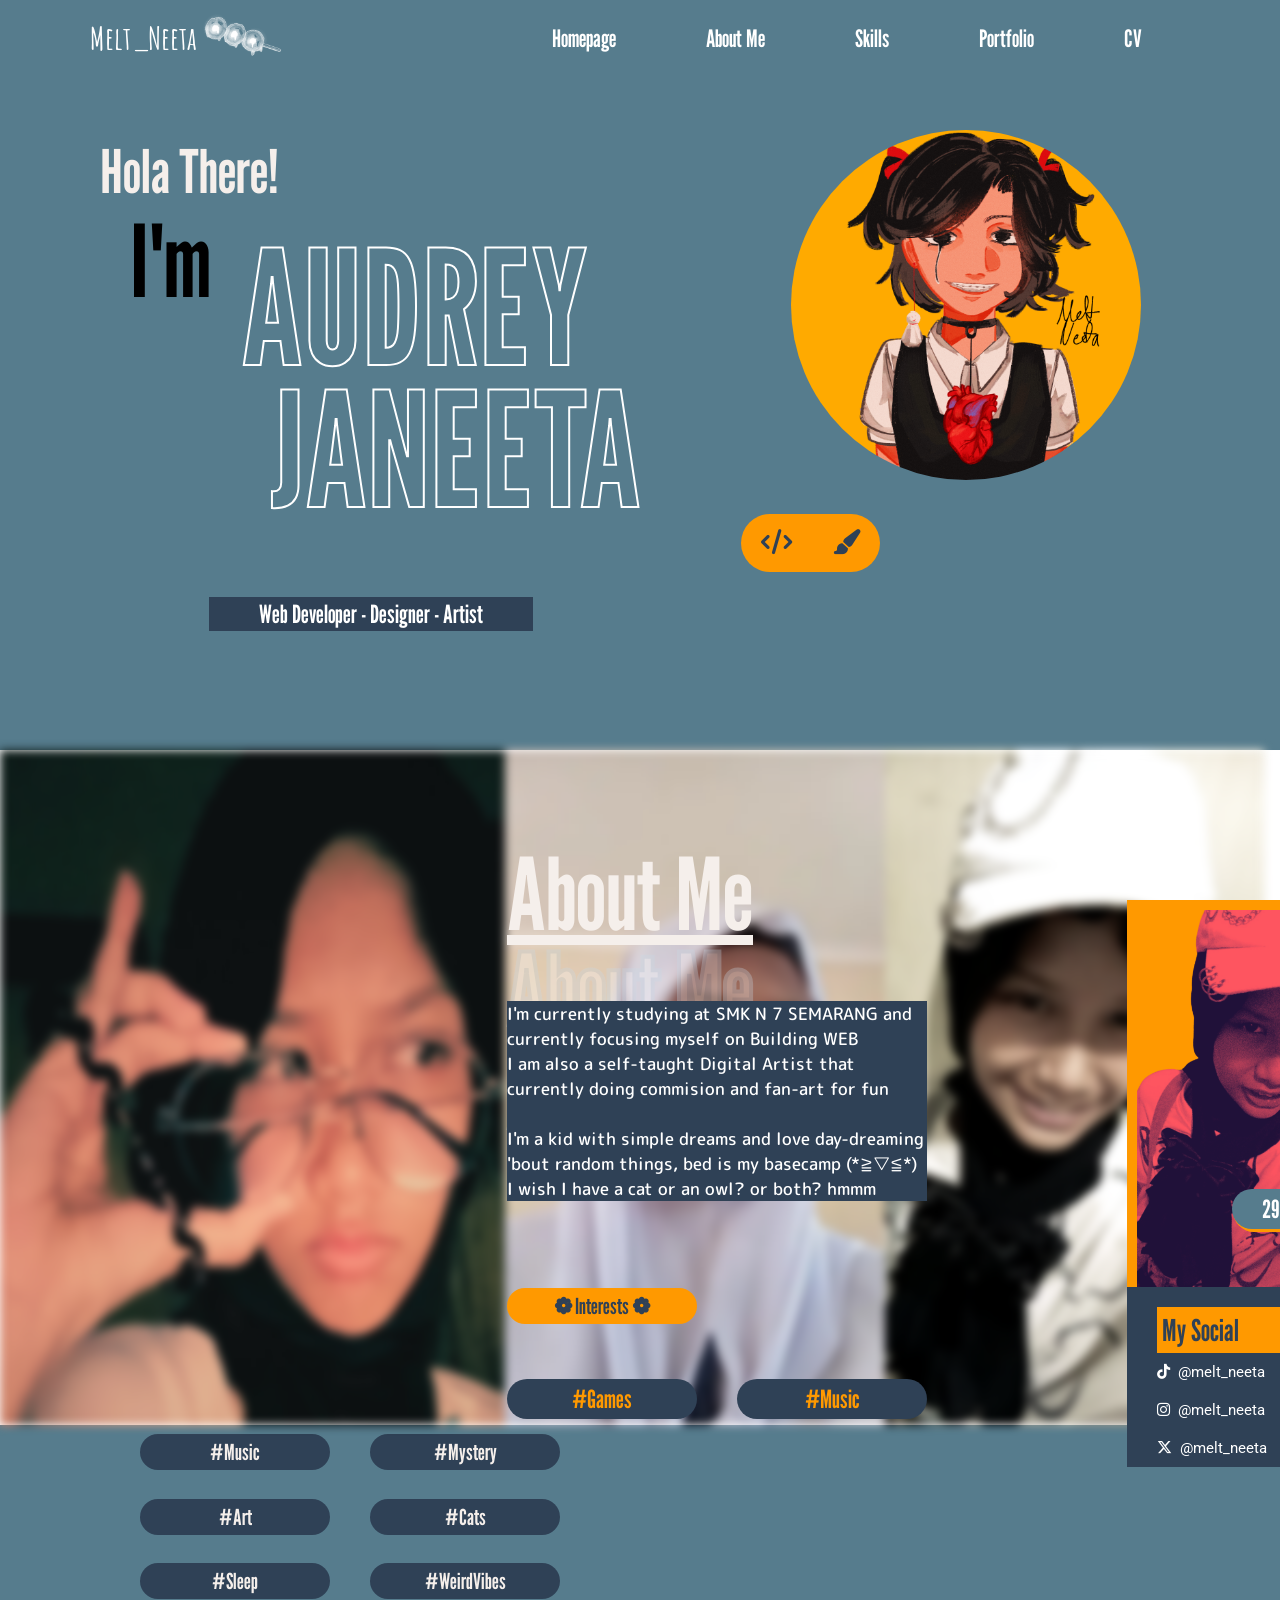
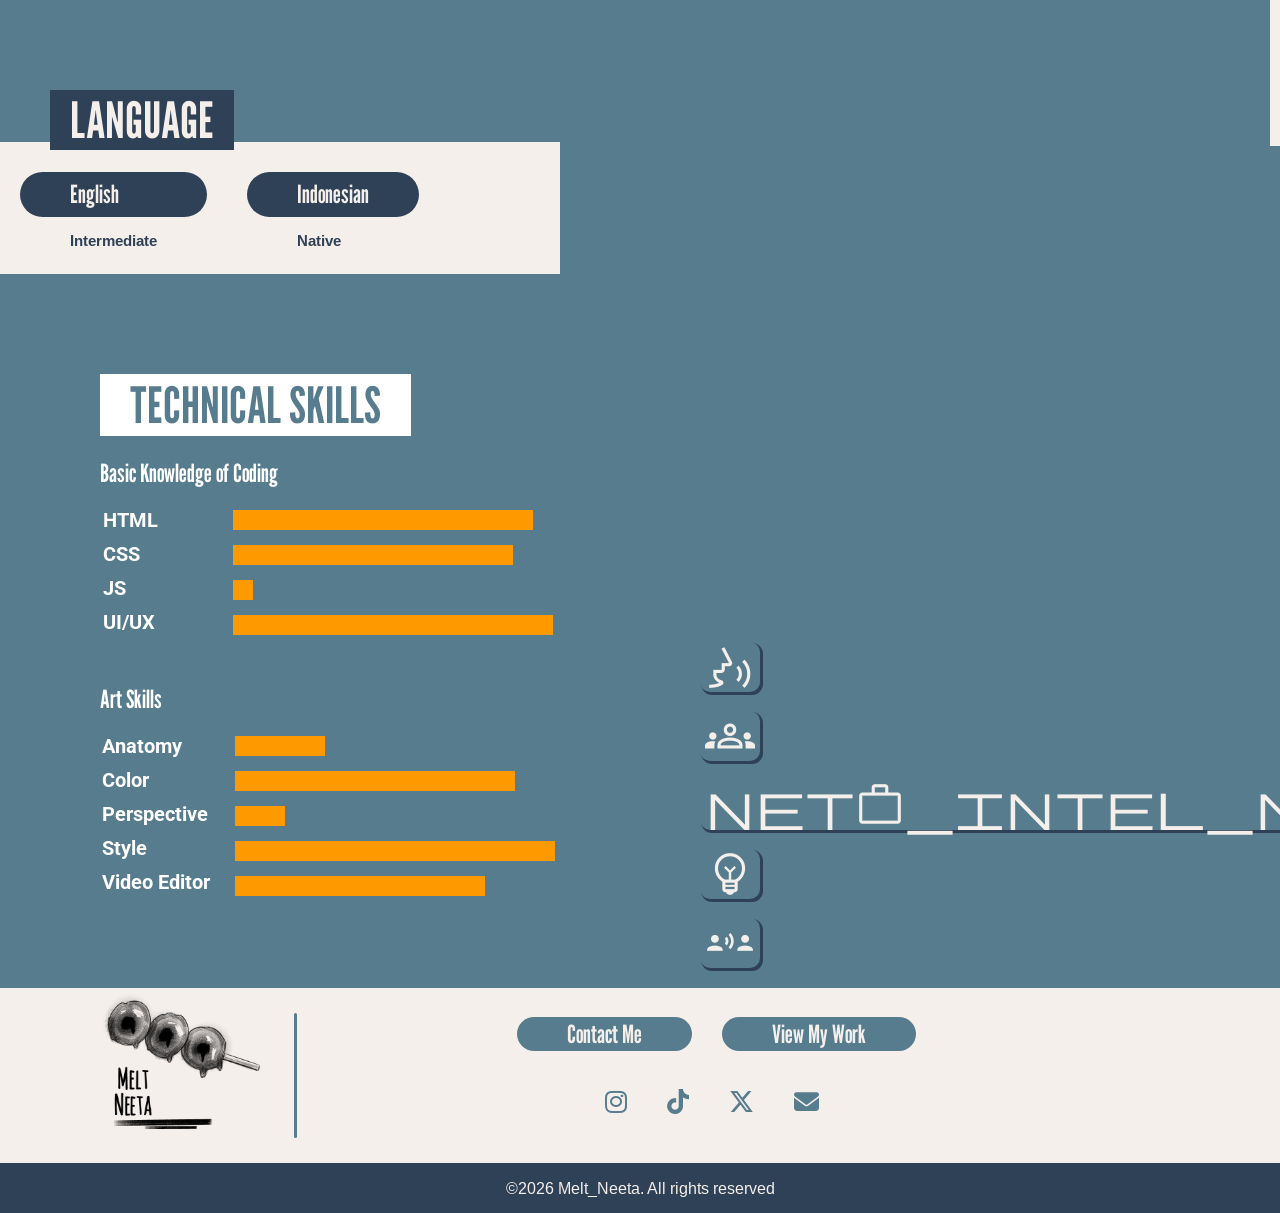
<file: index.html>
<!DOCTYPE html>
<html lang="en">
<head>
    <meta charset="UTF-8">
    <meta name="viewport" content="width=device-width, initial-scale=1.0">
    <title>Homepage</title>
    <link rel="stylesheet" href="index.css"> 
    <link rel="stylesheet" href="https://cdnjs.cloudflare.com/ajax/libs/font-awesome/6.5.1/css/all.min.css">
    <link rel="preconnect" href="https://fonts.googleapis.com">
    <link rel="stylesheet" href="https://fonts.googleapis.com/css2?family=Material+Symbols+Outlined:opsz,wght,FILL,GRAD@20..48,100..700,0..1,-50..200" />
    <link rel="preconnect" href="https://fonts.googleapis.com">
    <link rel="preconnect" href="https://fonts.gstatic.com" crossorigin>
    <link href="https://fonts.googleapis.com/css2?family=Akt:wght@100..900&family=Amatic+SC:wght@400;700&family=Arimo:ital,wght@0,400..700;1,400..700&family=League+Gothic:wdth@75..100&family=M+PLUS+Rounded+1c:wght@100;300;400;500;700;800;900&family=Roboto:ital,wght@0,100..900;1,100..900&display=swap" rel="stylesheet">
</head>
<body>

<!--Header section start-->

<header>
    <div class="navigasi">
        <div class="logo">
            <ul>Melt_Neeta</ul>
            <img src="assets/white logo no letter.png" width="80px" height="80px">
        </div>
        <ul class="nav-link">
            <li><a href="index.html#homepage">Homepage</a></li>
            <li><a href="index.html#about-me">About Me</a></li>
            <li><a href="index.html#skills">Skills</a></li>
            <li><a href="portfolio.html">Portfolio</a></li>
            <li><a href="cv.html">CV</a></li>
        </ul>
    </div>
</header>

<!--Header section ends-->

<!--Homepage section start-->

<section class="homepage" id="homepage">

<div class="homepage">

    <div class="hola">
        <h3>Hola There!</h3>
        <div class="audrey">
            <h2>I'm</h2>
            <h1>AUDREY <p>JANEETA</p></h1>
        </div>
        <div class="pro">
            <p>Web Developer - Designer - Artist</p>
        </div>
    </div>

    <div class="first-pic">
        <img src="assets/profilecolor.png"/>
        <div class="passion-icon">
            <div class="code-icon"><i class="fa-solid fa-code"></i></div>
            <div class="paintbrush-icon"><i class="fa-solid fa-paintbrush"></i></div>
        </div>
    </div>

</div>

</section>

<!--homepage section end-->

<!--About Me section start-->
<section class="about-me" id="about-me">

<div class="about-me">
    
    <div class="background-me">
        <img class="one" src="assets/mypic1.png">
        <img class="two" src="assets/me at school.jpeg">
        <img class="three" src="assets/y2kme2.jpeg">
    </div>

    <div class="aboutme-left">
        <div class="aboutme-title">
            <h1>About Me</h1>
            <h2>About Me</h2>
            <h2>About Me</h2>
        </div>
        <div class="aboutme-desc">
            <p>
                I'm currently studying at SMK N 7 SEMARANG and currently focusing myself on Building WEB
                <br>
                I am also a self-taught Digital Artist that currently doing commision and fan-art for fun
                <br><br>
                I'm a kid with simple dreams and love day-dreaming 'bout random things, bed is my basecamp
                (*≧▽≦*)
                <br>
                I wish I have a cat or an owl? or both? hmmm
            </p>
        </div>
        <div class="aboutme-interest">
            <h3>❁ Interests ❁</h3>
            <div class="interest">
                <h4>#Games</h4>
                <h4>#Music</h4>
            </div>
        </div>
    </div>

    <div class="aboutme-right">
        <div class="mephoto">
            <img src="assets/mypic.png" width="250px" height="400px"/>
        </div>
        <div class="from">
            <h5>Indonesian</h5>
        </div>
        <div class="date">
            <h5>29th June 2009</h5>
        </div>
        <div class="social">
            <ul>
                <h5>My Social</h5>
                <li><i class="fa-brands fa-tiktok"></i>&nbsp;&nbsp;@melt_neeta</li>
                <li><i class="fa-brands fa-instagram"></i>&nbsp;&nbsp;@melt_neeta</li>
                <li><i class="fa-brands fa-x-twitter"></i>&nbsp;&nbsp;@melt_neeta</li>
            </ul>
        </div>
    </div> 

</div>

</section>

<!--About Me ends-->

<!--Skills Start-->
<section class="skills" id="skills">

<div class="skills">

    <div class="skills-left">

        <div class="interest">
            <div class="interest-row">
                <h4>#Music</h4>
                <h4>#Mystery</h4>
            </div>
            <div class="interest-row">
                <h4>#Art</h4>
                <h4>#Cats</h4>
            </div>
            <div class="interest-row">
                <h4>#Sleep</h4>
                <h4>#WeirdVibes</h4>
            </div>
        </div>

        <div class="language">
            <h1>LANGUAGE</h1>
            <div class="languages">
                <div class="languages-content">
                    <h3>English</h3>
                    <h4>Intermediate</h4>
                </div>
                <div class="languages-content">
                    <h3>Indonesian</h3>
                    <h4>Native</h4>
                </div>
            </div>
        </div>

        <div class="technical">
            <h1>TECHNICAL SKILLS</h1>
            <div class="coding">
                <h2>Basic Knowledge of Coding</h2>
                <div class="coding-skills">
                    <ul>
                        <li>HTML</li>
                        <li>CSS</li>
                        <li>JS</li>
                        <li>UI/UX</li>
                    </ul>
                </div>
                <div class="coding-skills-bar">
                    <div class="html"></div>
                    <div class="css"></div>
                    <div class="js"></div>
                    <div class="uiux"></div>
                </div>
            </div>

            <div class="art">
                <h2>Art Skills</h2>
                <div class="art-skills">
                    <ul>
                        <li>Anatomy</li>
                        <li>Color</li>
                        <li>Perspective</li>
                        <li>Style</li>
                        <li>Video Editor</li>
                    </ul>
                </div>
                <div class="art-skills-bar">
                    <div class="anatomy"></div>
                    <div class="color"></div>
                    <div class="perspective"></div>
                    <div class="style"></div>
                    <div class="vid-editor"></div>
                </div>
            </div>
        </div>
    </div>

    <div class="skills-right">
        <div class="title">
            <h1>SKILLS</h1>
            <div class="back-title">
                <h2>SKILLS</h2>
                <h2>SKILLS</h2>
            </div>
        </div>

        <div class="software">
            <h1>SOFTWARE SKILLS</h1>
            <div class="softwares">
                <img src="assets/Alight motion logo.jpg"/>
                <img src="assets/canva logo.png"/>
                <img src="assets/figma logo.png"/>
                <img src="assets/ibis paint logo.png"/>
                <img src="assets/vscode logo.png"/>
                <img src="assets/github logo.png"/>
            </div>
        </div>

        <div class="soft-skill">
            <h1>SOFT SKILLS</h1>
            <div class="softskills">
                <div class="icon">
                <ul>
                    <li><span class="material-symbols-outlined">voice_selection</span></li>
                    <li><span class="material-symbols-outlined">groups</span></li>
                    <li><span class="material-symbols-outlined">network_intel_node</span></li>
                    <li><span class="material-symbols-outlined">emoji_objects</span></li>
                    <li><span class="material-symbols-outlined">communication</span></li>
                </ul>
                </div>
                <div class="soft-skills">
                <ul>
                    <li>Public Speaking</li>
                    <li>Teamwork</li>
                    <li>Adaptability</li>
                    <li>Creative</li>
                    <li>Communication</li>
                </ul>
                </div>
            </div>
        </div>
    </div>


</div>
</section>
<!--Skills end-->

<footer>

<section class="footer" id="footer">
    
    <div class="upper">
        <div class="logo">
            <img src="assets/black logo.png"/>
        </div>
        <div class="separator"></div>
        <div class="contact">
            <div class="contact-view">
                <div class="contact-me">
                    <a href="https://www.instagram.com/melt_neeta/">Contact Me</a>
                </div>
                <div class="view-work">
                    <a href="portfolio.html">View My Work</a>
                </div>
            </div>
            <div class="socials">
                <ul>
                    <a href="https://www.instagram.com/melt_neeta/"><li><i class="fa-brands fa-instagram"></i></li></a>
                    <a href="https://www.tiktok.com/@melt_neeta?_r=1&_t=ZS-96X6YOt3KGC"><li><i class="fa-brands fa-tiktok"></i></li></a>
                    <a href="https://x.com/melt_neeta"><li><i class="fa-brands fa-x-twitter"></i></li></a>
                    <a href="https://mail.google.com/mail/u/0/#inbox?compose=GTvVlcSDXXtTqbwSrxpvKtBXSsJgzjxHXQLcRLFPjsFFGcBXwGWsqfdvnDzfLvJnTQNzMcGrRkbrS"><li><i class="fa-solid fa-envelope"></i></li></a>
                </ul>
            </div>
        </div>
    </div>
    <div class="under">
        <p>©2026 Melt_Neeta. All rights reserved</p>
    </div>

</section>

</footer>
</body>
</html>
</file>
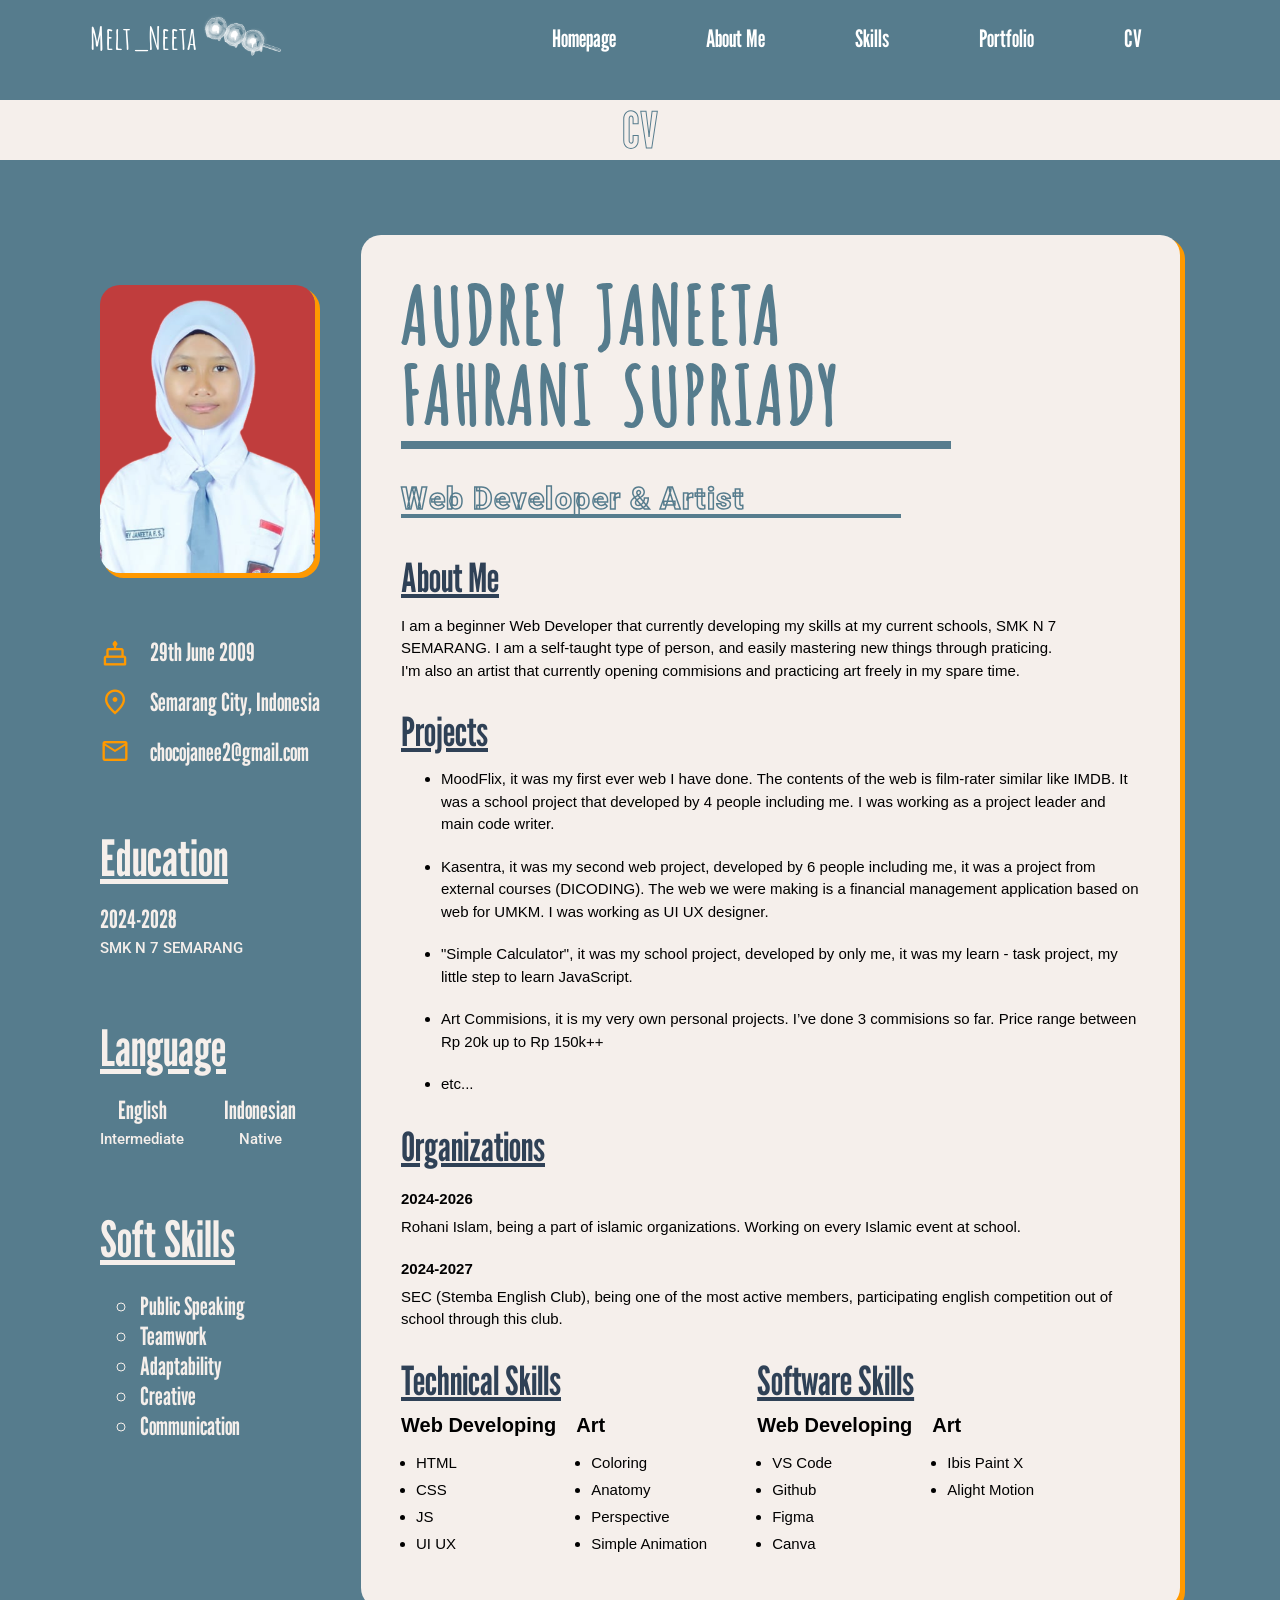
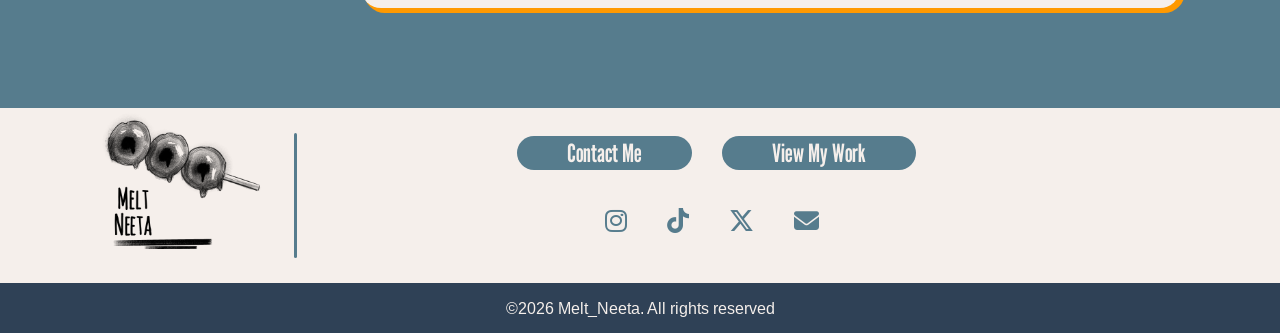
<file: cv.html>
<!DOCTYPE html>
<html lang="en">
<head>
    <meta charset="UTF-8">
    <meta name="viewport" content="width=device-width, initial-scale=1.0">
    <title>CV</title>
    <link rel="stylesheet" href="cv.css"> 
    <link rel="stylesheet" href="https://cdnjs.cloudflare.com/ajax/libs/font-awesome/6.5.1/css/all.min.css">
    <link rel="preconnect" href="https://fonts.googleapis.com">
    <link rel="preconnect" href="https://fonts.gstatic.com" crossorigin>
    <link rel="stylesheet" href="https://fonts.googleapis.com/css2?family=Material+Symbols+Outlined:opsz,wght,FILL,GRAD@20..48,100..700,0..1,-50..200" />
    <link href="https://fonts.googleapis.com/css2?family=Akt:wght@100..900&family=Amatic+SC:wght@400;700&family=Arimo:ital,wght@0,400..700;1,400..700&family=League+Gothic:wdth@75..100&family=M+PLUS+Rounded+1c:wght@100;300;400;500;700;800;900&family=Roboto:ital,wght@0,100..900;1,100..900&display=swap" rel="stylesheet">

</head>
<body>

<!--Header section start-->

<header>
    <div class="navigasi">
        <div class="logo">
            <ul>Melt_Neeta</ul>
            <img src="assets/white logo no letter.png" width="80px" height="80px">
        </div>
        <ul class="nav-link">
            <li><a href="index.html#homepage">Homepage</a></li>
            <li><a href="index.html#about-me">About Me</a></li>
            <li><a href="index.html#skills">Skills</a></li>
            <li><a href="portfolio.html">Portfolio</a></li>
            <li><a href="cv.html">CV</a></li>
        </ul>
    </div>
</header>

<!--Header section ends-->


<!--CV-->

<section class="cv" id="cv">

<div class="cv">

    <h1>CV</h1>

    <div class="body">

        <div class="left">
            <div class="profile">
                <img src="assets/CV pic.png" width="214.5px" height="288px"/>
            </div>

            <div class="detail">

                <div class="logo">
                    <ul>
                        <li><span class="material-symbols-outlined">cake</span></li>
                        <li><span class="material-symbols-outlined">location_on</span></li>
                        <li><span class="material-symbols-outlined">mail</span></li>
                    </ul>
                </div>

                <div class="details">
                    <ul>
                        <li>29th June 2009</li>
                        <li>Semarang City, Indonesia</li>
                        <li>chocojanee2@gmail.com</li>
                    </ul>
                </div>
            </div>

            <div class="education">
                <h2>Education</h2>
                <h3>2024-2028</h3>
                <h4>SMK N 7 SEMARANG</h4>
            </div>

            <div class="language">
                <h2>Language</h2>

                <div class="container">
                    <div class="languages">
                        <h3>English</h3>
                        <h4>Intermediate</h4>
                    </div>

                    <div class="languages">
                        <h3>Indonesian</h3>
                        <h4>Native</h4>
                    </div>

                </div>
                
            </div>

            <div class="soft-skills">
                <h2>Soft Skills</h2>

                <ul>
                    <li>Public Speaking</li>
                    <li>Teamwork</li>
                    <li>Adaptability</li>
                    <li>Creative</li>
                    <li>Communication</li>
                </ul>
            </div>

        </div>

        <div class="right">

            <h2>AUDREY JANEETA <br> FAHRANI SUPRIADY</h2>
            <div class="separator1"></div>
            <h3>Web Developer & Artist</h3>
            <div class="separator2"></div>

            <div class="about-me">
                <h4>About Me</h4>
                <p>I am a beginner Web Developer that currently developing my skills at my current schools, SMK N 7 SEMARANG. I am a self-taught type of person, and easily mastering new things through praticing.
                <br>I'm also an artist that currently opening commisions and practicing art freely in my spare time.
            </p>
            </div>

            <div class="projects">
                <h4>Projects</h4>
                <ul>
                    <li>
                        MoodFlix, it was my first ever web I have done. The contents of the web is film-rater similar like IMDB. It was a school project that developed by 4 people including me. I was working as a project leader and main code writer.
                    </li>
                    <li>
                        Kasentra, it was my second web project, developed by 6 people including me, it was a project from external courses (DICODING). The web we were making is a financial management application based on web for UMKM. I was working as UI UX designer.
                    </li>
                    <li>
                        "Simple Calculator", it was my school project, developed by only me, it was my learn - task project, my little step to learn JavaScript.
                    </li>
                    <li>
                        Art Commisions, it is my very own personal projects. I’ve done 3 commisions so far. Price range between Rp 20k up to Rp 150k++
                    </li>
                    <li>
                        etc...
                    </li>
                </ul>
            </div>

            <div class="organization">
                <h4>Organizations</h4>

                <div class="container">
                
                <div class="organizations">
                    <h5>2024-2026</h5>
                    <p>Rohani Islam, being a part of islamic organizations. Working on every Islamic event at school.</p>
                </div>

                <div class="organizations">
                    <h5>2024-2027</h5>
                    <p>SEC (Stemba English Club), being one of the most active members, participating english competition out of school through this club.</p>
                </div>

                </div>

            </div>

            <div class="skill">

                <div class="technical">
                    <h4>Technical Skills</h4>

                    <div class="container">
                    
                    <div class="web">
                        <h5>Web Developing</h5>
                        <ul>
                            <li>HTML</li>
                            <li>CSS</li>
                            <li>JS</li>
                            <li>UI UX</li>
                        </ul>
                    </div>

                    <div class="art">
                        <h5>Art</h5>
                        <ul>
                            <li>Coloring</li>
                            <li>Anatomy</li>
                            <li>Perspective</li>
                            <li>Simple Animation</li>
                        </ul>
                    </div>

                    </div>
                    
                </div>

                <div class="software">
                    <h4>Software Skills</h4>

                    <div class="container">

                    <div class="web">
                        <h5>Web Developing</h5>
                        <ul>
                            <li>VS Code</li>
                            <li>Github</li>
                            <li>Figma</li>
                            <li>Canva</li>
                        </ul>
                    </div>

                    <div class="art">
                        <h5>Art</h5>
                        <ul>
                            <li>Ibis Paint X</li>
                            <li>Alight Motion</li>
                        </ul>
                    </div>
                    
                    </div>
                    
                </div>
                
            </div>

        </div>
    
    </div>


</div>

</section>







<footer>

<section class="footer" id="footer">
    
    <div class="upper">
        <div class="logo">
            <img src="assets/black logo.png"/>
        </div>
        <div class="separator"></div>
        <div class="contact">
            <div class="contact-view">
                <div class="contact-me">
                    <a href="https://www.instagram.com/melt_neeta/">Contact Me</a>
                </div>
                <div class="view-work">
                    <a href="portfolio.html">View My Work</a>
                </div>
            </div>
            <div class="socials">
                <ul>
                    <a href="https://www.instagram.com/melt_neeta/"><li><i class="fa-brands fa-instagram"></i></li></a>
                    <a href="https://www.tiktok.com/@melt_neeta?_r=1&_t=ZS-96X6YOt3KGC"><li><i class="fa-brands fa-tiktok"></i></li></a>
                    <a href="https://x.com/melt_neeta"><li><i class="fa-brands fa-x-twitter"></i></li></a>
                    <a href="https://mail.google.com/mail/u/0/#inbox?compose=GTvVlcSDXXtTqbwSrxpvKtBXSsJgzjxHXQLcRLFPjsFFGcBXwGWsqfdvnDzfLvJnTQNzMcGrRkbrS"><li><i class="fa-solid fa-envelope"></i></li></a>
                </ul>
            </div>
        </div>
    </div>
    <div class="under">
        <p>©2026 Melt_Neeta. All rights reserved</p>
    </div>

</section>

</footer>
</body>
</html>
</file>
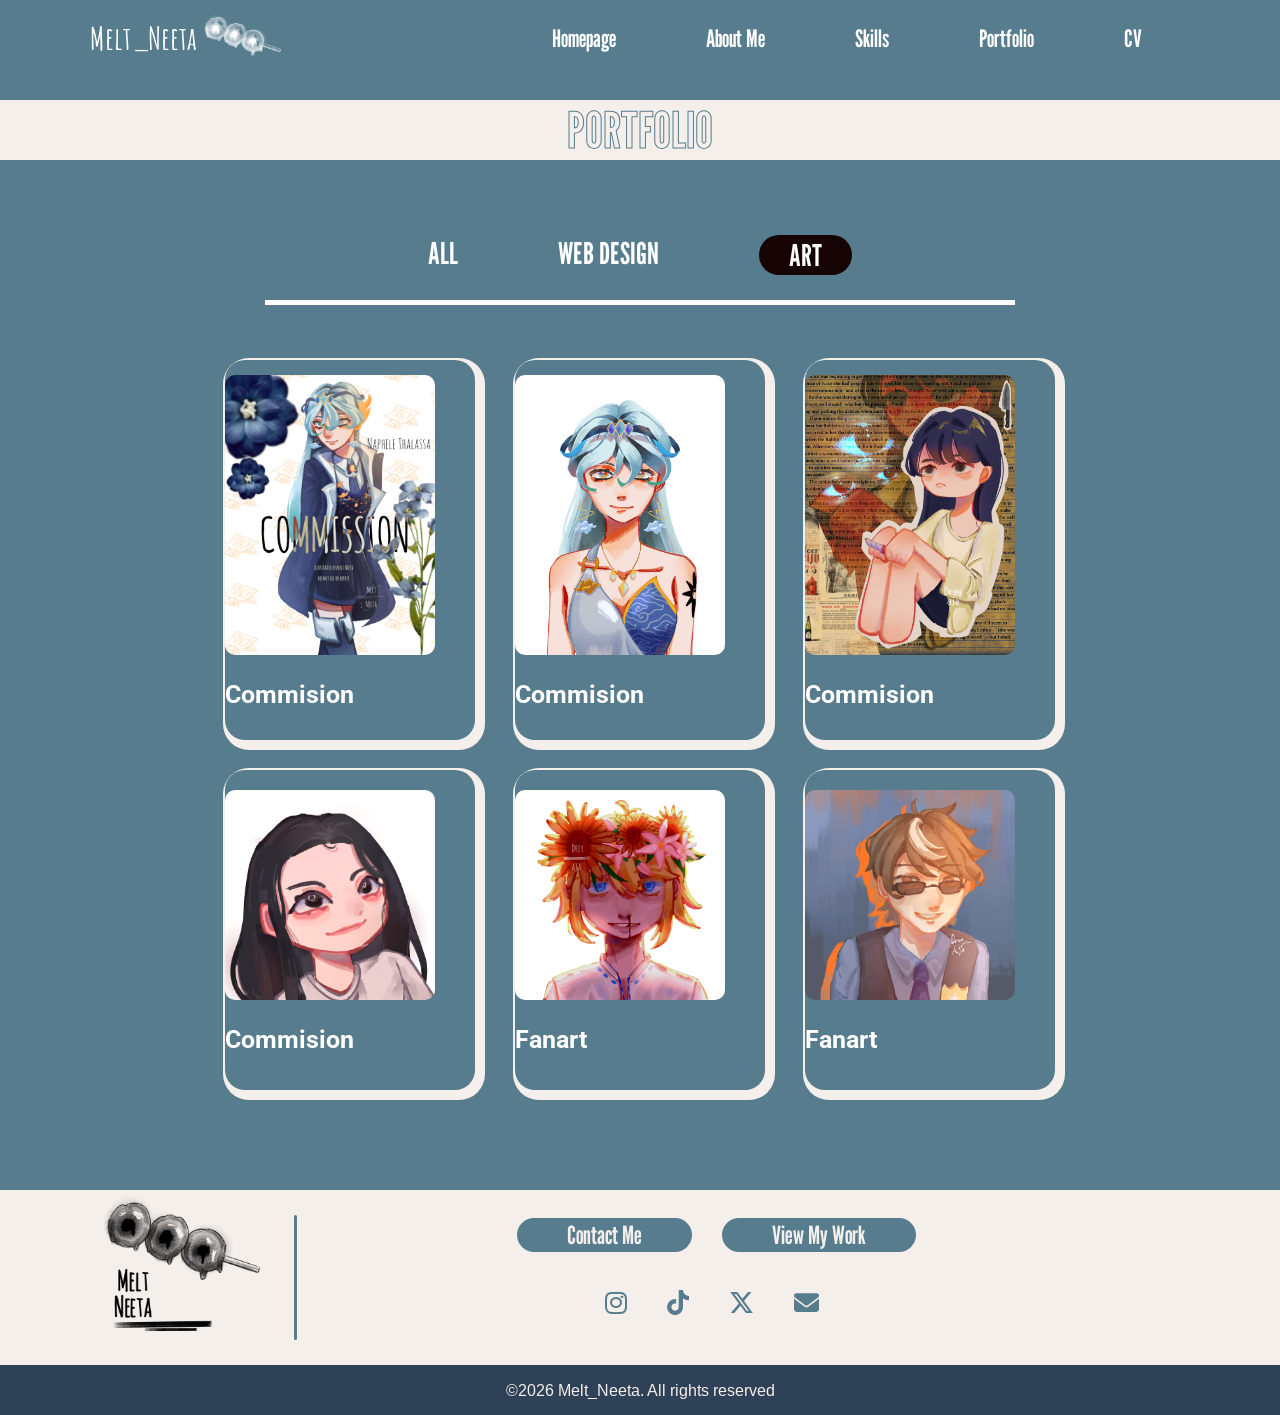
<file: portart.html>
<!DOCTYPE html>
<html lang="en">
<head>
    <meta charset="UTF-8">
    <meta name="viewport" content="width=device-width, initial-scale=1.0">
    <title>PORTFOLIO</title>
    <link rel="stylesheet" href="port.css"> 
    <link rel="stylesheet" href="https://cdnjs.cloudflare.com/ajax/libs/font-awesome/6.5.1/css/all.min.css">
    <link rel="preconnect" href="https://fonts.googleapis.com">
    <link rel="preconnect" href="https://fonts.gstatic.com" crossorigin>
    <link rel="stylesheet" href="https://fonts.googleapis.com/css2?family=Material+Symbols+Outlined:opsz,wght,FILL,GRAD@20..48,100..700,0..1,-50..200" />
    <link href="https://fonts.googleapis.com/css2?family=Akt:wght@100..900&family=Amatic+SC:wght@400;700&family=Arimo:ital,wght@0,400..700;1,400..700&family=League+Gothic:wdth@75..100&family=M+PLUS+Rounded+1c:wght@100;300;400;500;700;800;900&family=Roboto:ital,wght@0,100..900;1,100..900&display=swap" rel="stylesheet">

</head>
<body>

<!--Header section start-->

<header>
    <div class="navigasi">
        <div class="logo">
            <ul>Melt_Neeta</ul>
            <img src="assets/white logo no letter.png" width="80px" height="80px">
        </div>
        <ul class="nav-link">
            <li><a href="index.html#homepage">Homepage</a></li>
            <li><a href="index.html#about-me">About Me</a></li>
            <li><a href="index.html#skills">Skills</a></li>
            <li><a href="portfolio.html">Portfolio</a></li>
            <li><a href="cv.html">CV</a></li>
        </ul>
    </div>
</header>

<!--Header section ends-->


<!--PORTFOLIO-->

<section class="portfolio" id="portfolio">

<div class="portfolio">

    <h1>PORTFOLIO</h1>

    <div class="body">

        <div class="menu">
            
            <a href="portfolio.html">
            <div class="all">
                <h2>ALL</h2>
            </div>
            </a>

            <a href="portweb.html">
            <div class="web">
                <h2>WEB DESIGN</h2>
            </div>
            </a>

            <a href="portart.html">
            <div class="art">
                <h2 style="background-color: #160303; padding: 2px 30px; border-radius: 20px;">ART</h2>
            </div>
            </a>

        </div>

        <div class="separator"></div>

        <div class="medias">

            <div class="art-media">

                <div class="container-art-rec">
                    <img src="ma art/comms laud.jpeg"/>
                    <h3>Commision</h3>
                </div>

                <div class="container-art-rec">
                    <img src="ma art/comms Laudya.png"/>
                    <h3>Commision</h3>
                </div>

                <div class="container-art-rec">
                    <img src="ma art/chibi try.png"/>
                    <h3>Commision</h3>
                </div>

            </div>

            <div class="art-media">

                <div class="container-art-squ">
                    <img src="ma art/coms aza.png"/>
                    <h3>Commision</h3>
                </div>

                <div class="container-art-squ">
                    <img src="ma art/basil.jpg"/>
                    <h3>Fanart</h3>
                </div>

                <div class="container-art-squ">
                    <img src="ma art/amato.png"/>
                    <h3>Fanart</h3>
                </div>

            </div>

        </div>
    
    </div>


</div>

</section>







<footer>

<section class="footer" id="footer">
    
    <div class="upper">
        <div class="logo">
            <img src="assets/black logo.png"/>
        </div>
        <div class="separator"></div>
        <div class="contact">
            <div class="contact-view">
                <div class="contact-me">
                    <a href="https://www.instagram.com/melt_neeta/">Contact Me</a>
                </div>
                <div class="view-work">
                    <a href="portfolio.html">View My Work</a>
                </div>
            </div>
            <div class="socials">
                <ul>
                    <a href="https://www.instagram.com/melt_neeta/"><li><i class="fa-brands fa-instagram"></i></li></a>
                    <a href="https://www.tiktok.com/@melt_neeta?_r=1&_t=ZS-96X6YOt3KGC"><li><i class="fa-brands fa-tiktok"></i></li></a>
                    <a href="https://x.com/melt_neeta"><li><i class="fa-brands fa-x-twitter"></i></li></a>
                    <a href="https://mail.google.com/mail/u/0/#inbox?compose=GTvVlcSDXXtTqbwSrxpvKtBXSsJgzjxHXQLcRLFPjsFFGcBXwGWsqfdvnDzfLvJnTQNzMcGrRkbrS"><li><i class="fa-solid fa-envelope"></i></li></a>
                </ul>
            </div>
        </div>
    </div>
    <div class="under">
        <p>©2026 Melt_Neeta. All rights reserved</p>
    </div>

</section>

</footer>
</body>
</html>
</file>
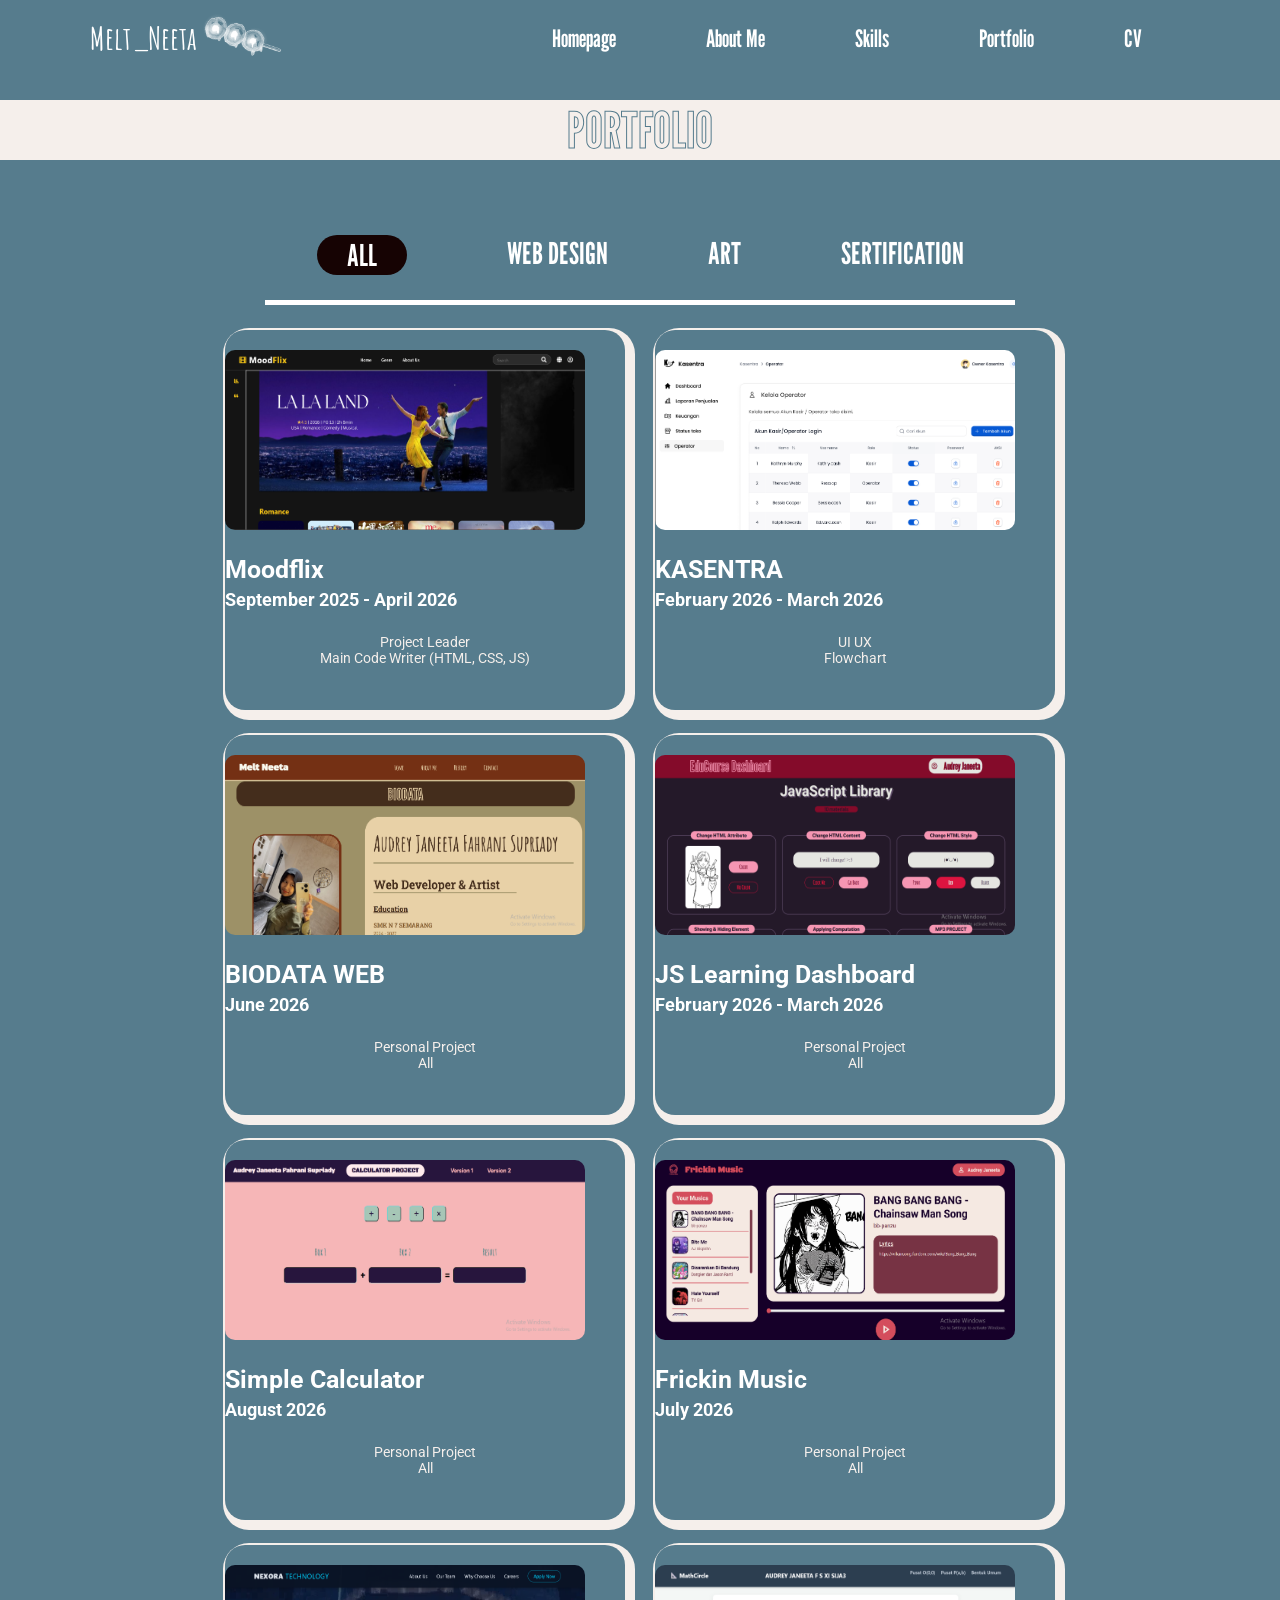
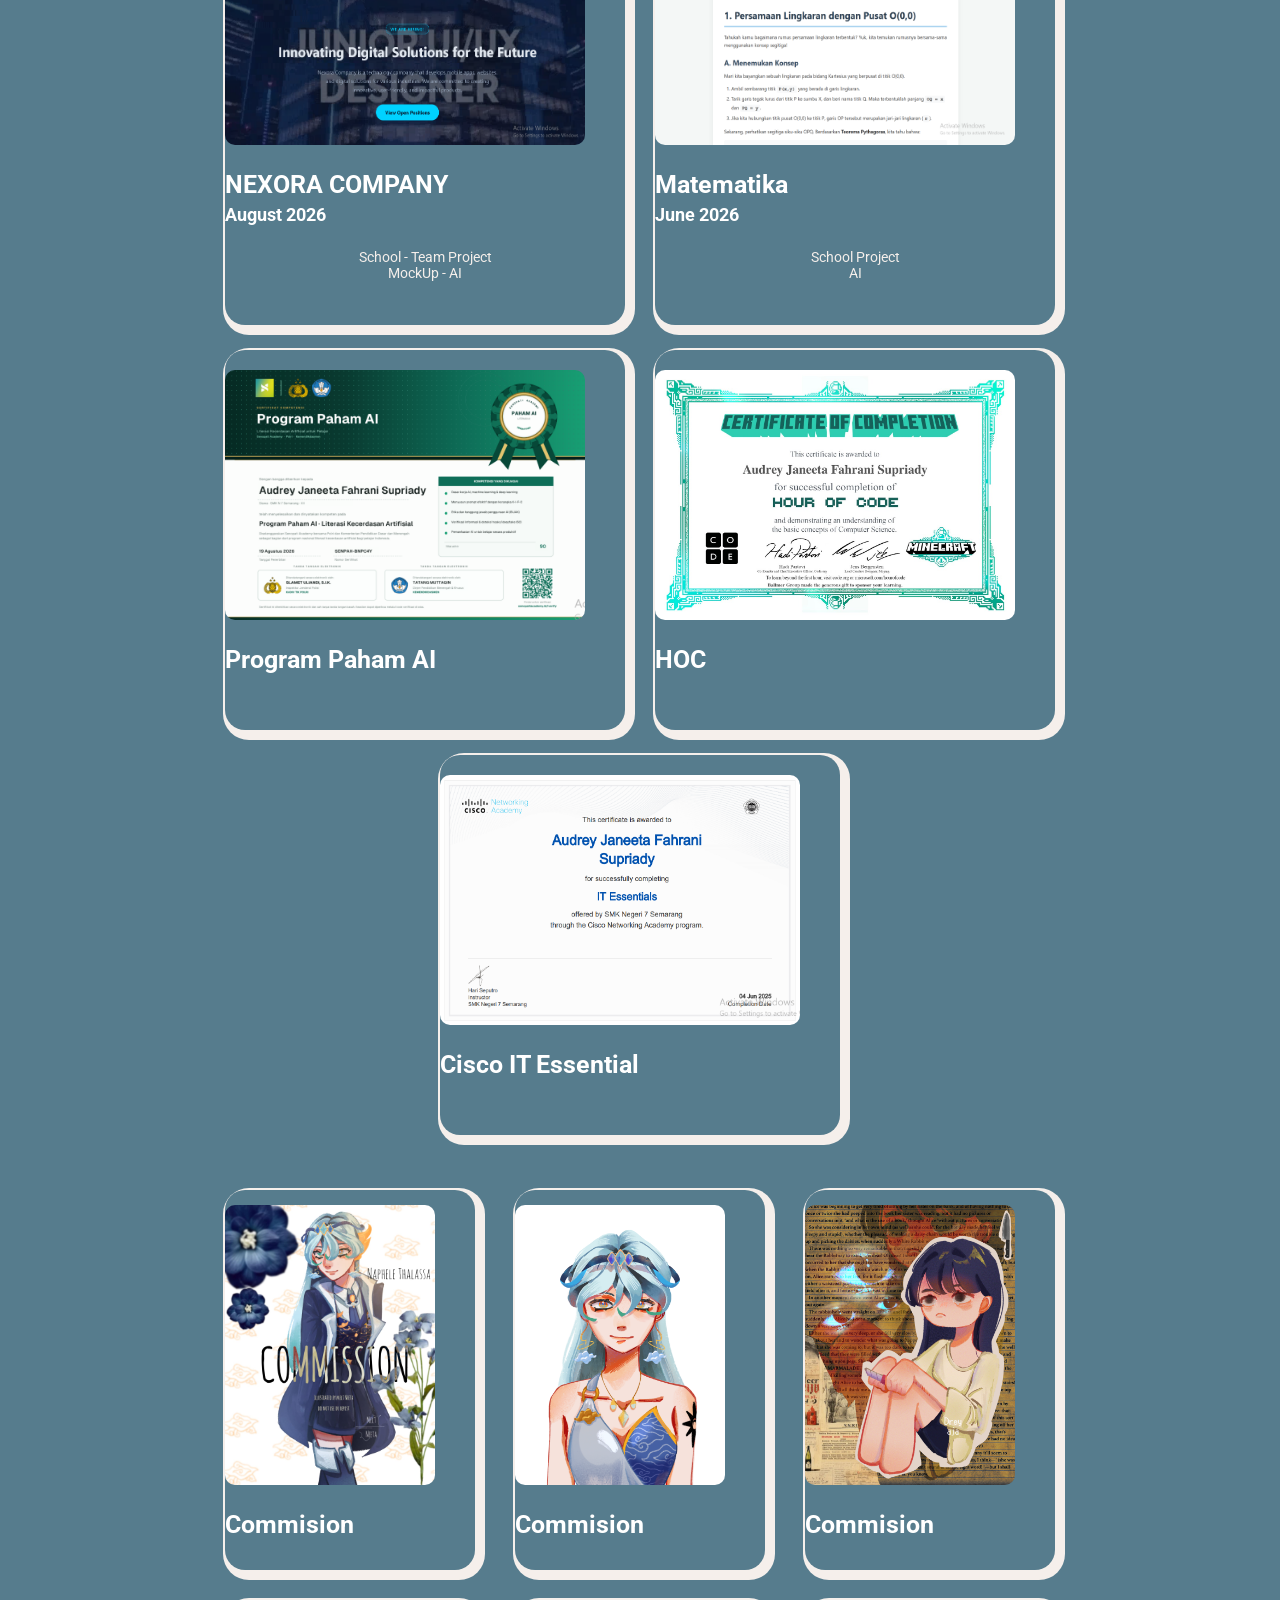
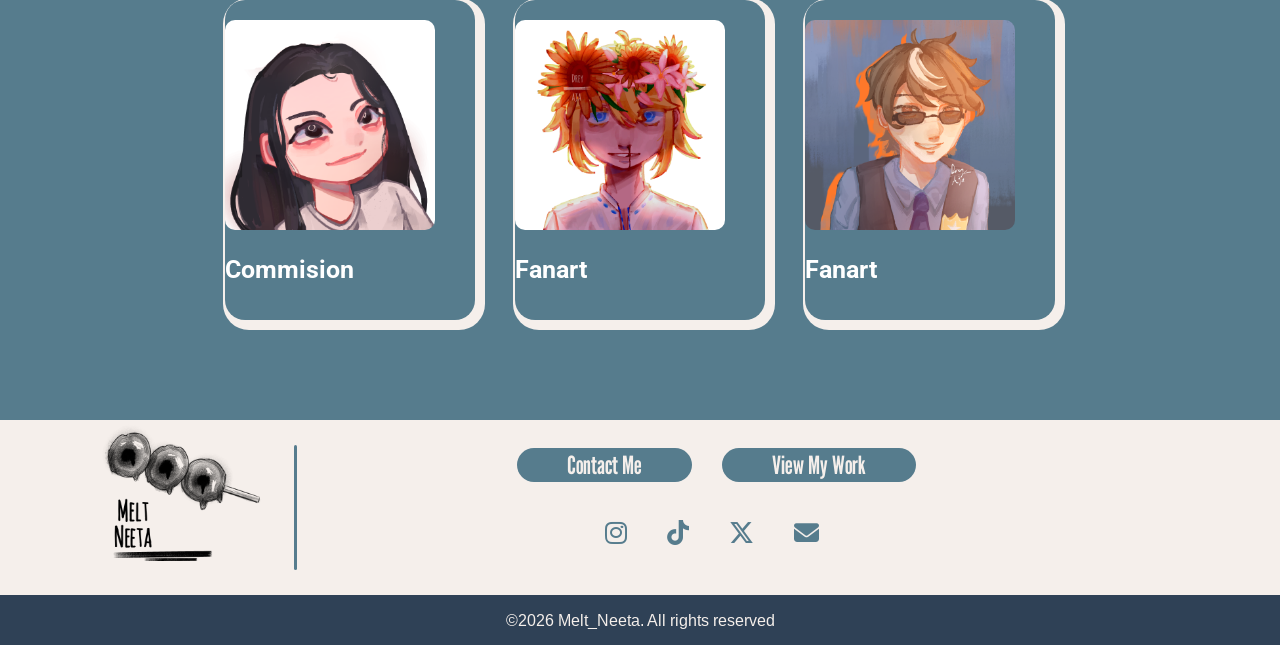
<file: portfolio.html>
<!DOCTYPE html>
<html lang="en">
<head>
    <meta charset="UTF-8">
    <meta name="viewport" content="width=device-width, initial-scale=1.0">
    <title>PORTFOLIO</title>
    <link rel="stylesheet" href="port.css"> 
    <link rel="stylesheet" href="https://cdnjs.cloudflare.com/ajax/libs/font-awesome/6.5.1/css/all.min.css">
    <link rel="preconnect" href="https://fonts.googleapis.com">
    <link rel="preconnect" href="https://fonts.gstatic.com" crossorigin>
    <link rel="stylesheet" href="https://fonts.googleapis.com/css2?family=Material+Symbols+Outlined:opsz,wght,FILL,GRAD@20..48,100..700,0..1,-50..200" />
    <link href="https://fonts.googleapis.com/css2?family=Akt:wght@100..900&family=Amatic+SC:wght@400;700&family=Arimo:ital,wght@0,400..700;1,400..700&family=League+Gothic:wdth@75..100&family=M+PLUS+Rounded+1c:wght@100;300;400;500;700;800;900&family=Roboto:ital,wght@0,100..900;1,100..900&display=swap" rel="stylesheet">

</head>
<body>

<!--Header section start-->

<header>
    <div class="navigasi">
        <div class="logo">
            <ul>Melt_Neeta</ul>
            <img src="assets/white logo no letter.png" width="80px" height="80px">
        </div>
        <ul class="nav-link">
            <li><a href="index.html#homepage">Homepage</a></li>
            <li><a href="index.html#about-me">About Me</a></li>
            <li><a href="index.html#skills">Skills</a></li>
            <li><a href="portfolio.html">Portfolio</a></li>
            <li><a href="cv.html">CV</a></li>
        </ul>
    </div>
</header>

<!--Header section ends-->


<!--PORTFOLIO-->

<section class="portfolio" id="portfolio">

<div class="portfolio">

    <h1>PORTFOLIO</h1>

    <div class="body">

        <div class="menu">
            
            <a href="portfolio.html">
            <div class="all">
                <h2 style="background-color: #160303; padding: 2px 30px; border-radius: 20px;">ALL</h2>
            </div>
            </a>

            <a href="portweb.html">
            <div class="web">
                <h2>WEB DESIGN</h2>
            </div>
            </a>

            <a href="portart.html">
            <div class="art">
                <h2>ART</h2>
            </div>
            </a>

            <a href="portsertif.html">
            <div class="sertif">
                <h2>SERTIFICATION</h2>
            </div>
            </a>

        </div>

        <div class="separator"></div>

        <div class="medias">

            <div class="web-media">

                <a href="https://meltneeta.github.io/MOODFLIX/" style="text-decoration: none;">
                <div class="container-web">
                    
                    <img src="ma art/moodflix.png"/>
                    <h3>Moodflix</h3>
                    <h4>September 2025 - April 2026</h4>
                    <p>Project Leader<br>Main Code Writer (HTML, CSS, JS)</p>
                </div>
                </a>

                <a href="https://kasentra-frontend.vercel.app/" style="text-decoration: none;">
                <div class="container-web">
                    <img src="ma art/kasentra.png"/>
                    <h3>KASENTRA</h3>
                    <H4>February 2026 - March 2026</H4>
                    <p>UI UX <br> Flowchart</p>
                </div>
                </a>

            </div>

            <div class="web-media">

                <a href="https://meltneeta.github.io/Advanced-Biodata/" style="text-decoration: none;">
                <div class="container-web">
                    
                    <img src="ma art/Biodata WEB.png"/>
                    <h3>BIODATA WEB</h3>
                    <h4>June 2026</h4>
                    <p>Personal Project <br> All</p>
                </div>
                </a>

                <a href="https://meltneeta.github.io/Dashboard-Pembelajaran-KIDI-by-Audrey/" style="text-decoration: none;">
                <div class="container-web">
                    <img src="ma art/Dashboard Pembelajaran KIDI.png"/>
                    <h3>JS Learning Dashboard</h3>
                    <H4>February 2026 - March 2026</H4>
                    <p>Personal Project <br> All</p>
                </div>
                </a>

            </div>

            <div class="web-media">

                <a href="https://meltneeta.github.io/Simple-Calculator/" style="text-decoration: none;">
                <div class="container-web">
                    
                    <img src="ma art/Simple Calculator.png"/>
                    <h3>Simple Calculator</h3>
                    <h4>August 2026</h4>
                    <p>Personal Project <br> All</p>
                </div>
                </a>

                <a href="https://meltneeta.github.io/Frickin-Music/" style="text-decoration: none;">
                <div class="container-web">
                    <img src="ma art/Music.png"/>
                    <h3>Frickin Music</h3>
                    <H4>July 2026</H4>
                    <p>Personal Project <br> All</p>
                </div>
                </a>

            </div>

            <div class="web-media">

                <a href="https://meltneeta.github.io/NEXORA-COMPANY/" style="text-decoration: none;">
                <div class="container-web">
                    
                    <img src="ma art/Nexora.png"/>
                    <h3>NEXORA COMPANY</h3>
                    <h4>August 2026</h4>
                    <p>School - Team Project <br>MockUp - AI</p>
                </div>
                </a>

                <a href="https://meltneeta.github.io/Matematika/" style="text-decoration: none;">
                <div class="container-web">
                    <img src="ma art/Matematika.png"/>
                    <h3>Matematika</h3>
                    <H4>June 2026</H4>
                    <p>School Project <br>AI</p>
                </div>
                </a>

            </div>

            <div class="sertification-media">

                <a href="https://drive.google.com/file/d/1Ra-rAzy04SZwivkimyWrjGp-CwcYriFr/view?usp=sharing" style="text-decoration: none;">
                <div class="container-web">
                    <img src="ma art/Program Paham AI.png"/>
                    <h3>Program Paham AI</h3>
                </div>
                </a>

                <a href="https://drive.google.com/file/d/1ORwUwTeg0U9uiSBfr95PBSQ1zYMlMm2E/view?usp=sharing" style="text-decoration: none;">
                <div class="container-web">
                    <img src="ma art/HOC.jpg"/>
                    <h3>HOC</h3>
                </div>
                </a>

            </div>

            <div class="sertification-media">

                <a href="https://drive.google.com/file/d/1Wak1RN_fiTG3FM3IJz6Nm92mehE3io9a/view?usp=drive_link" style="text-decoration: none;">
                <div class="container-web">
                    <img src="ma art/Cisco.png"/>
                    <h3>Cisco IT Essential</h3>
                </div>
                </a>

            </div>

            <div class="art-media">

                <div class="container-art-rec">
                    <img src="ma art/comms laud.jpeg"/>
                    <h3>Commision</h3>
                </div>

                <div class="container-art-rec">
                    <img src="ma art/comms Laudya.png"/>
                    <h3>Commision</h3>
                </div>

                <div class="container-art-rec">
                    <img src="ma art/chibi try.png"/>
                    <h3>Commision</h3>
                </div>

            </div>

            <div class="art-media">

                <div class="container-art-squ">
                    <img src="ma art/coms aza.png"/>
                    <h3>Commision</h3>
                </div>

                <div class="container-art-squ">
                    <img src="ma art/basil.jpg"/>
                    <h3>Fanart</h3>
                </div>

                <div class="container-art-squ">
                    <img src="ma art/amato.png"/>
                    <h3>Fanart</h3>
                </div>

            </div>

        </div>
    
    </div>


</div>

</section>







<footer>

<section class="footer" id="footer">
    
    <div class="upper">
        <div class="logo">
            <img src="assets/black logo.png"/>
        </div>
        <div class="separator"></div>
        <div class="contact">
            <div class="contact-view">
                <div class="contact-me">
                    <a href="https://www.instagram.com/melt_neeta/">Contact Me</a>
                </div>
                <div class="view-work">
                    <a href="portfolio.html">View My Work</a>
                </div>
            </div>
            <div class="socials">
                <ul>
                    <a href="https://www.instagram.com/melt_neeta/"><li><i class="fa-brands fa-instagram"></i></li></a>
                    <a href="https://www.tiktok.com/@melt_neeta?_r=1&_t=ZS-96X6YOt3KGC"><li><i class="fa-brands fa-tiktok"></i></li></a>
                    <a href="https://x.com/melt_neeta"><li><i class="fa-brands fa-x-twitter"></i></li></a>
                    <a href="https://mail.google.com/mail/u/0/#inbox?compose=GTvVlcSDXXtTqbwSrxpvKtBXSsJgzjxHXQLcRLFPjsFFGcBXwGWsqfdvnDzfLvJnTQNzMcGrRkbrS"><li><i class="fa-solid fa-envelope"></i></li></a>
                </ul>
            </div>
        </div>
    </div>
    <div class="under">
        <p>©2026 Melt_Neeta. All rights reserved</p>
    </div>

</section>

</footer>
</body>
</html>
</file>
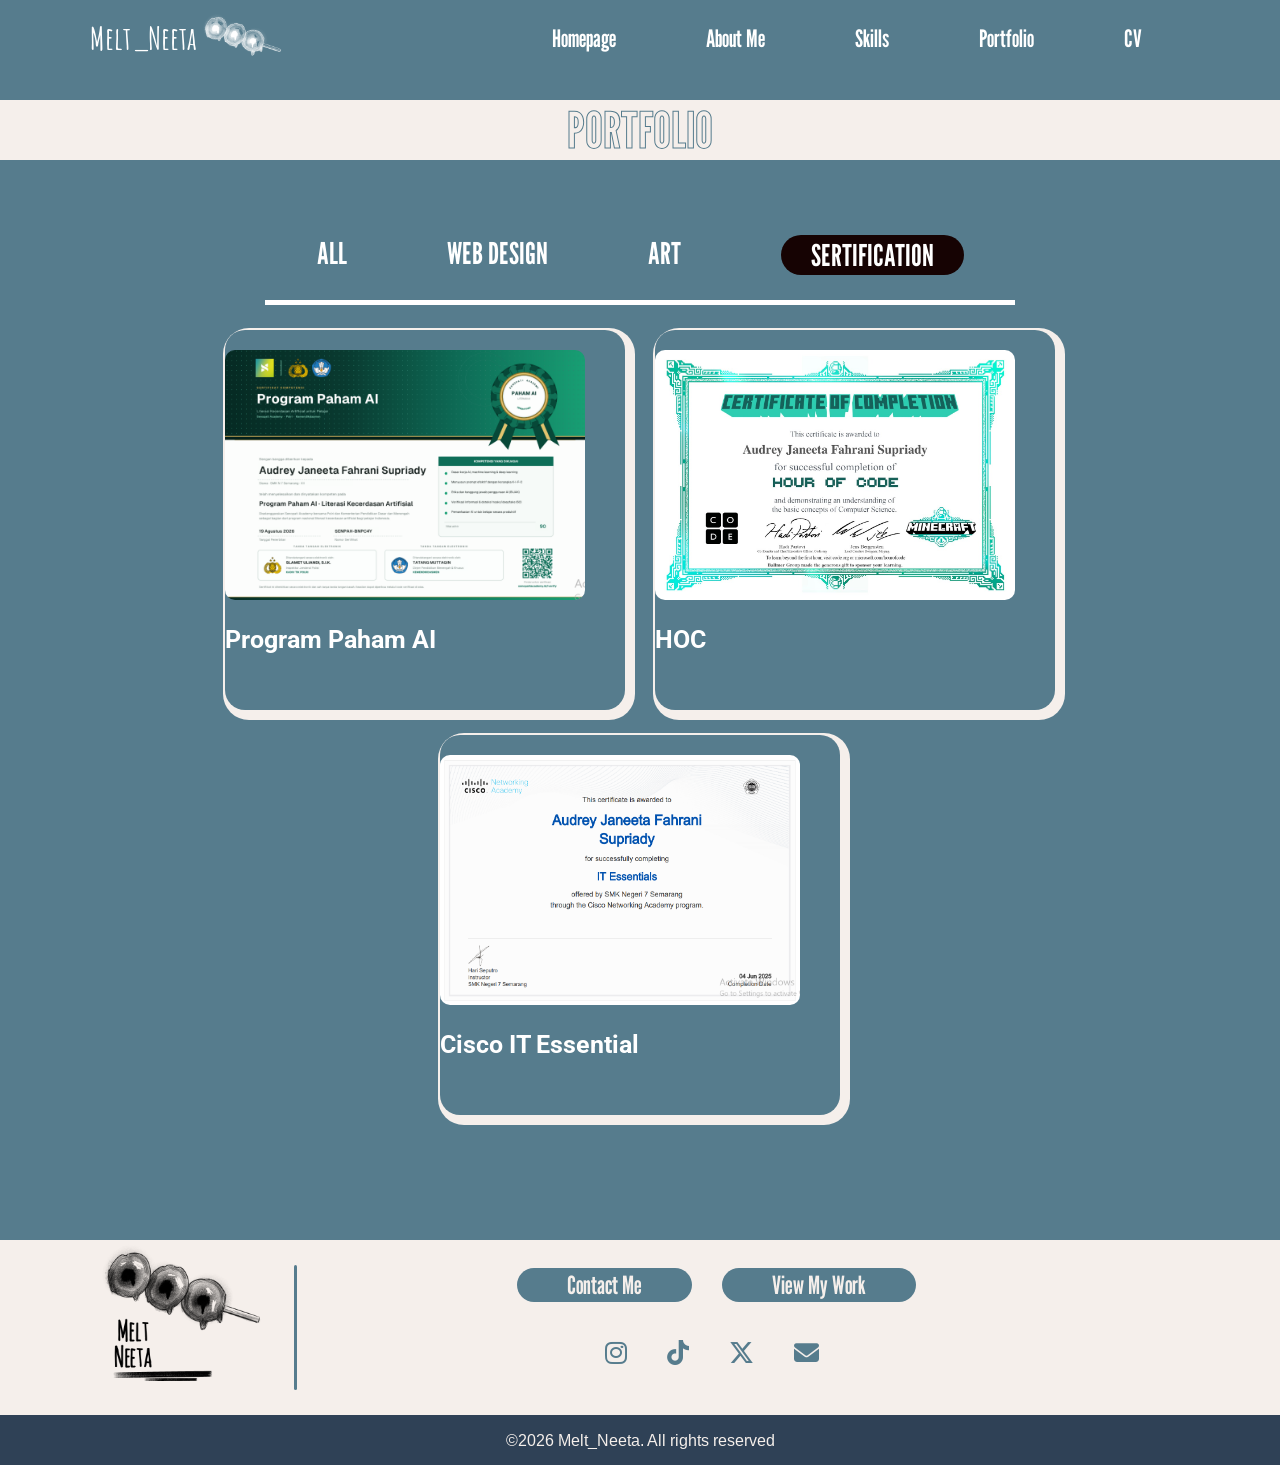
<file: portsertif.html>
<!DOCTYPE html>
<html lang="en">
<head>
    <meta charset="UTF-8">
    <meta name="viewport" content="width=device-width, initial-scale=1.0">
    <title>PORTFOLIO</title>
    <link rel="stylesheet" href="port.css"> 
    <link rel="stylesheet" href="https://cdnjs.cloudflare.com/ajax/libs/font-awesome/6.5.1/css/all.min.css">
    <link rel="preconnect" href="https://fonts.googleapis.com">
    <link rel="preconnect" href="https://fonts.gstatic.com" crossorigin>
    <link rel="stylesheet" href="https://fonts.googleapis.com/css2?family=Material+Symbols+Outlined:opsz,wght,FILL,GRAD@20..48,100..700,0..1,-50..200" />
    <link href="https://fonts.googleapis.com/css2?family=Akt:wght@100..900&family=Amatic+SC:wght@400;700&family=Arimo:ital,wght@0,400..700;1,400..700&family=League+Gothic:wdth@75..100&family=M+PLUS+Rounded+1c:wght@100;300;400;500;700;800;900&family=Roboto:ital,wght@0,100..900;1,100..900&display=swap" rel="stylesheet">

</head>
<body>

<!--Header section start-->

<header>
    <div class="navigasi">
        <div class="logo">
            <ul>Melt_Neeta</ul>
            <img src="assets/white logo no letter.png" width="80px" height="80px">
        </div>
        <ul class="nav-link">
            <li><a href="index.html#homepage">Homepage</a></li>
            <li><a href="index.html#about-me">About Me</a></li>
            <li><a href="index.html#skills">Skills</a></li>
            <li><a href="portfolio.html">Portfolio</a></li>
            <li><a href="cv.html">CV</a></li>
        </ul>
    </div>
</header>

<!--Header section ends-->


<!--PORTFOLIO-->

<section class="portfolio" id="portfolio">

<div class="portfolio">

    <h1>PORTFOLIO</h1>

    <div class="body">

        <div class="menu">
            
            <a href="portfolio.html">
            <div class="all">
                <h2>ALL</h2>
            </div>
            </a>

            <a href="portweb.html">
            <div class="web">
                <h2>WEB DESIGN</h2>
            </div>
            </a>

            <a href="portart.html">
            <div class="art">
                <h2>ART</h2>
            </div>
            </a>

            <a href="portsertif.html">
            <div class="sertif">
                <h2 style="background-color: #160303; padding: 2px 30px; border-radius: 20px;">SERTIFICATION</h2>
            </div>
            </a>

        </div>

        <div class="separator"></div>

        <div class="medias">

            <div class="sertification-media">

                <a href="https://drive.google.com/file/d/1Ra-rAzy04SZwivkimyWrjGp-CwcYriFr/view?usp=sharing" style="text-decoration: none;">
                <div class="container-web">
                    <img src="ma art/Program Paham AI.png"/>
                    <h3>Program Paham AI</h3>
                </div>
                </a>

                <a href="https://drive.google.com/file/d/1ORwUwTeg0U9uiSBfr95PBSQ1zYMlMm2E/view?usp=sharing" style="text-decoration: none;">
                <div class="container-web">
                    <img src="ma art/HOC.jpg"/>
                    <h3>HOC</h3>
                </div>
                </a>

            </div>

            <div class="sertification-media">

                <a href="https://drive.google.com/file/d/1Wak1RN_fiTG3FM3IJz6Nm92mehE3io9a/view?usp=drive_link" style="text-decoration: none;">
                <div class="container-web">
                    <img src="ma art/Cisco.png"/>
                    <h3>Cisco IT Essential</h3>
                </div>
                </a>

            </div>

        </div>
    
    </div>


</div>

</section>







<footer>

<section class="footer" id="footer">
    
    <div class="upper">
        <div class="logo">
            <img src="assets/black logo.png"/>
        </div>
        <div class="separator"></div>
        <div class="contact">
            <div class="contact-view">
                <div class="contact-me">
                    <a href="https://www.instagram.com/melt_neeta/">Contact Me</a>
                </div>
                <div class="view-work">
                    <a href="portfolio.html">View My Work</a>
                </div>
            </div>
            <div class="socials">
                <ul>
                    <a href="https://www.instagram.com/melt_neeta/"><li><i class="fa-brands fa-instagram"></i></li></a>
                    <a href="https://www.tiktok.com/@melt_neeta?_r=1&_t=ZS-96X6YOt3KGC"><li><i class="fa-brands fa-tiktok"></i></li></a>
                    <a href="https://x.com/melt_neeta"><li><i class="fa-brands fa-x-twitter"></i></li></a>
                    <a href="https://mail.google.com/mail/u/0/#inbox?compose=GTvVlcSDXXtTqbwSrxpvKtBXSsJgzjxHXQLcRLFPjsFFGcBXwGWsqfdvnDzfLvJnTQNzMcGrRkbrS"><li><i class="fa-solid fa-envelope"></i></li></a>
                </ul>
            </div>
        </div>
    </div>
    <div class="under">
        <p>©2026 Melt_Neeta. All rights reserved</p>
    </div>

</section>

</footer>
</body>
</html>
</file>
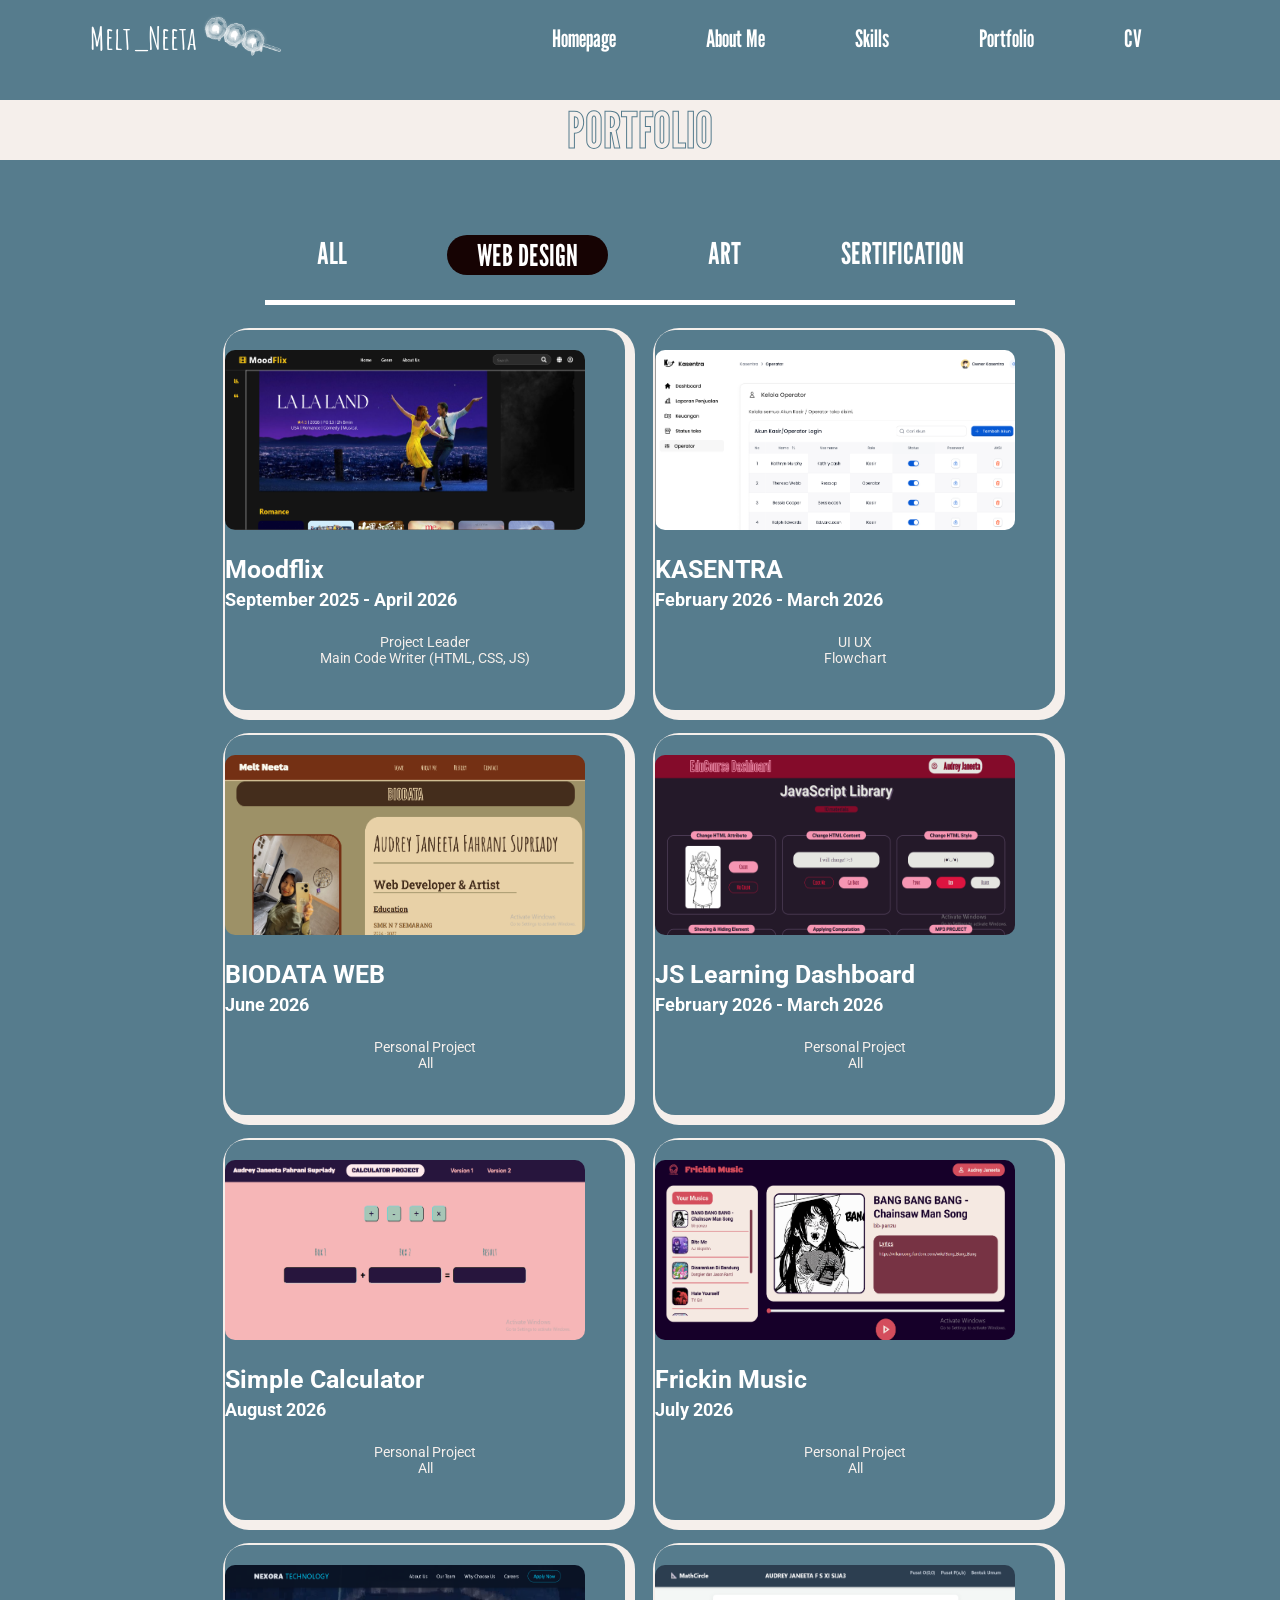
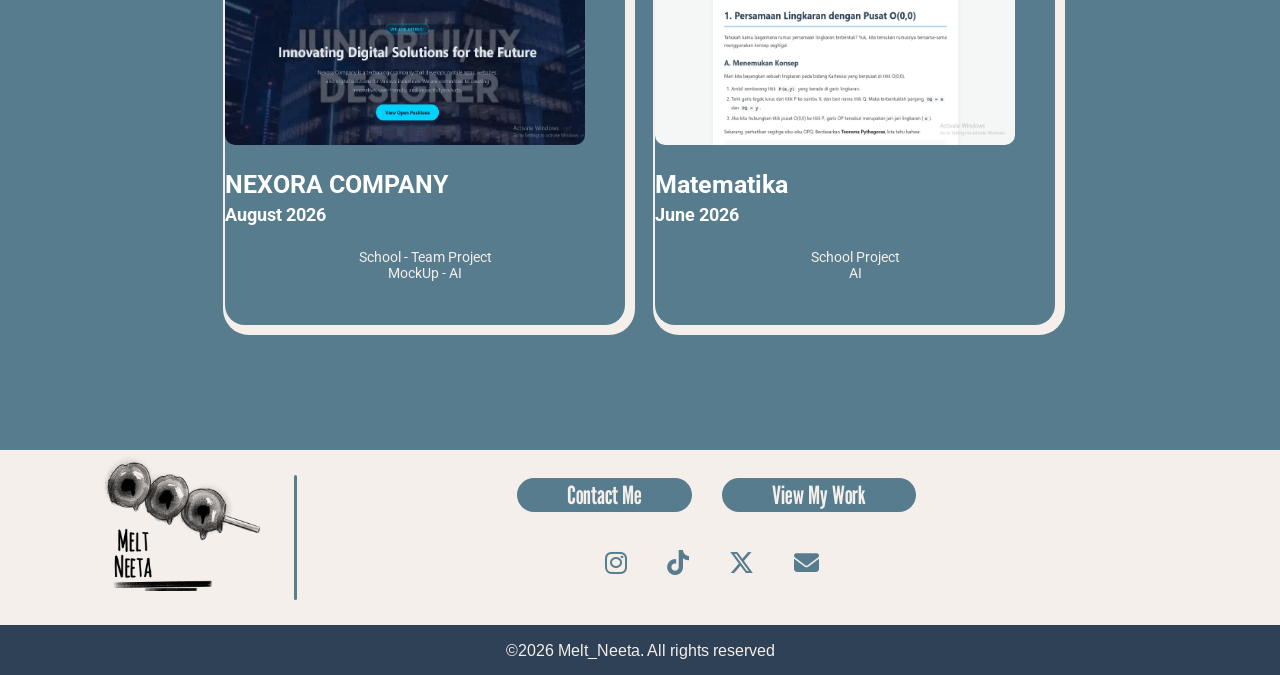
<file: portweb.html>
<!DOCTYPE html>
<html lang="en">
<head>
    <meta charset="UTF-8">
    <meta name="viewport" content="width=device-width, initial-scale=1.0">
    <title>PORTFOLIO</title>
    <link rel="stylesheet" href="port.css"> 
    <link rel="stylesheet" href="https://cdnjs.cloudflare.com/ajax/libs/font-awesome/6.5.1/css/all.min.css">
    <link rel="preconnect" href="https://fonts.googleapis.com">
    <link rel="preconnect" href="https://fonts.gstatic.com" crossorigin>
    <link rel="stylesheet" href="https://fonts.googleapis.com/css2?family=Material+Symbols+Outlined:opsz,wght,FILL,GRAD@20..48,100..700,0..1,-50..200" />
    <link href="https://fonts.googleapis.com/css2?family=Akt:wght@100..900&family=Amatic+SC:wght@400;700&family=Arimo:ital,wght@0,400..700;1,400..700&family=League+Gothic:wdth@75..100&family=M+PLUS+Rounded+1c:wght@100;300;400;500;700;800;900&family=Roboto:ital,wght@0,100..900;1,100..900&display=swap" rel="stylesheet">

</head>
<body>

<!--Header section start-->

<header>
    <div class="navigasi">
        <div class="logo">
            <ul>Melt_Neeta</ul>
            <img src="assets/white logo no letter.png" width="80px" height="80px">
        </div>
        <ul class="nav-link">
            <li><a href="index.html#homepage">Homepage</a></li>
            <li><a href="index.html#about-me">About Me</a></li>
            <li><a href="index.html#skills">Skills</a></li>
            <li><a href="portfolio.html">Portfolio</a></li>
            <li><a href="cv.html">CV</a></li>
        </ul>
    </div>
</header>

<!--Header section ends-->


<!--PORTFOLIO-->

<section class="portfolio" id="portfolio">

<div class="portfolio">

    <h1>PORTFOLIO</h1>

    <div class="body">

        <div class="menu">
            
            <a href="portfolio.html">
            <div class="all">
                <h2>ALL</h2>
            </div>
            </a>

            <a href="portweb.html">
            <div class="web">
                <h2 style="background-color: #160303; padding: 2px 30px; border-radius: 20px;">WEB DESIGN</h2>
            </div>
            </a>

            <a href="portart.html">
            <div class="art">
                <h2>ART</h2>
            </div>
            </a>

            <a href="portsertif.html">
            <div class="sertif">
                <h2>SERTIFICATION</h2>
            </div>
            </a>

        </div>

        <div class="separator"></div>

        <div class="medias">

            <div class="web-media">

                <a href="https://meltneeta.github.io/MOODFLIX/" style="text-decoration: none;">
                <div class="container-web">
                    
                    <img src="ma art/moodflix.png"/>
                    <h3>Moodflix</h3>
                    <h4>September 2025 - April 2026</h4>
                    <p>Project Leader<br>Main Code Writer (HTML, CSS, JS)</p>
                </div>
                </a>

                <a href="https://kasentra-frontend.vercel.app/" style="text-decoration: none;">
                <div class="container-web">
                    <img src="ma art/kasentra.png"/>
                    <h3>KASENTRA</h3>
                    <H4>February 2026 - March 2026</H4>
                    <p>UI UX <br> Flowchart</p>
                </div>
                </a>

            </div>

            <div class="web-media">

                <a href="https://meltneeta.github.io/Advanced-Biodata/" style="text-decoration: none;">
                <div class="container-web">
                    
                    <img src="ma art/Biodata WEB.png"/>
                    <h3>BIODATA WEB</h3>
                    <h4>June 2026</h4>
                    <p>Personal Project <br> All</p>
                </div>
                </a>

                <a href="https://meltneeta.github.io/Dashboard-Pembelajaran-KIDI-by-Audrey/" style="text-decoration: none;">
                <div class="container-web">
                    <img src="ma art/Dashboard Pembelajaran KIDI.png"/>
                    <h3>JS Learning Dashboard</h3>
                    <H4>February 2026 - March 2026</H4>
                    <p>Personal Project <br> All</p>
                </div>
                </a>

            </div>

            <div class="web-media">

                <a href="https://meltneeta.github.io/Simple-Calculator/" style="text-decoration: none;">
                <div class="container-web">
                    
                    <img src="ma art/Simple Calculator.png"/>
                    <h3>Simple Calculator</h3>
                    <h4>August 2026</h4>
                    <p>Personal Project <br> All</p>
                </div>
                </a>

                <a href="https://meltneeta.github.io/Frickin-Music/" style="text-decoration: none;">
                <div class="container-web">
                    <img src="ma art/Music.png"/>
                    <h3>Frickin Music</h3>
                    <H4>July 2026</H4>
                    <p>Personal Project <br> All</p>
                </div>
                </a>

            </div>

            <div class="web-media">

                <a href="https://meltneeta.github.io/NEXORA-COMPANY/" style="text-decoration: none;">
                <div class="container-web">
                    
                    <img src="ma art/Nexora.png"/>
                    <h3>NEXORA COMPANY</h3>
                    <h4>August 2026</h4>
                    <p>School - Team Project <br>MockUp - AI</p>
                </div>
                </a>

                <a href="https://meltneeta.github.io/Matematika/" style="text-decoration: none;">
                <div class="container-web">
                    <img src="ma art/Matematika.png"/>
                    <h3>Matematika</h3>
                    <H4>June 2026</H4>
                    <p>School Project <br>AI</p>
                </div>
                </a>

            </div>

        </div>
    
    </div>


</div>

</section>







<footer>

<section class="footer" id="footer">
    
    <div class="upper">
        <div class="logo">
            <img src="assets/black logo.png"/>
        </div>
        <div class="separator"></div>
        <div class="contact">
            <div class="contact-view">
                <div class="contact-me">
                    <a href="https://www.instagram.com/melt_neeta/">Contact Me</a>
                </div>
                <div class="view-work">
                    <a href="portfolio.html">View My Work</a>
                </div>
            </div>
            <div class="socials">
                <ul>
                    <a href="https://www.instagram.com/melt_neeta/"><li><i class="fa-brands fa-instagram"></i></li></a>
                    <a href="https://www.tiktok.com/@melt_neeta?_r=1&_t=ZS-96X6YOt3KGC"><li><i class="fa-brands fa-tiktok"></i></li></a>
                    <a href="https://x.com/melt_neeta"><li><i class="fa-brands fa-x-twitter"></i></li></a>
                    <a href="https://mail.google.com/mail/u/0/#inbox?compose=GTvVlcSDXXtTqbwSrxpvKtBXSsJgzjxHXQLcRLFPjsFFGcBXwGWsqfdvnDzfLvJnTQNzMcGrRkbrS"><li><i class="fa-solid fa-envelope"></i></li></a>
                </ul>
            </div>
        </div>
    </div>
    <div class="under">
        <p>©2026 Melt_Neeta. All rights reserved</p>
    </div>

</section>

</footer>
</body>
</html>
</file>
<file: index.css>
:root{
    --bright-yellow: #f5efeb;
    --black: #2f4156;
    --orange: #ff9900;
    --white1: #ffffff;
    --white2: #ffffff;
    --gray-red: #c8d9e6;
    --red: #567c8d;
}


body {
    margin: 0;
    padding: 0;
    height: 100%;
    width: 100%;
}

/*header*/

header {
    position: fixed;
    min-width: 1080;
    max-height: 70px;
    background-color: var(--red);
    z-index: 100;
}

.navigasi {
    display: flex;
    min-width: 2000px;
}

.navigasi .logo {
    margin-top: -15px;
    padding: 0px;
    margin-left: 50px;
    color: var(--white1);
    font-family: "Amatic SC", sans-serif;
    font-weight: bold;
    font-style: normal;
    font-size: xx-large;
    display: flex;
}

.navigasi .logo img {
    margin-top: 10px;
    margin-left: 5px;
}

.navigasi .logo a {
    color: var(--white1);
    font-family: "Amatic SC", sans-serif;
    font-weight: bolder;
    font-style: normal;
    font-size: xx-large;
}

.navigasi .nav-link {
    margin-left: 200px;
    margin-right: 50px;
    list-style: none;
    display: flex;
    font-family: "League Gothic", sans-serif;
    font-weight: 500;
    font-size: x-large;
}

.navigasi .nav-link a{
    color: var(--white1);
    text-decoration: none;
    justify-items: center;
  text-decoration: none;  
  color: var(--white1);
  padding: 5px 30px;      /* (Atas-Bawah Kiri-Kanan) */
  margin-right: 30px;
  transition-duration: 0.2s;
}

.navigasi .nav-link a:hover {
    color: var(--red);
    background-color: var(--bright-yellow);
    border-radius: 15px;
}

/*Homepage*/

.homepage {
    background-color: var(--red);
    max-height: 750px;
    display: flex;
}

.hola {
    display: flex;
    flex-direction: column;
    padding: 75px 100px;
    font-family: "League Gothic", sans-serif;
}

.hola h3 {
    color: var(--bright-yellow);
    font-size: 60px;
    font-weight: 200;
}

.hola .audrey {
    margin-left: 30px;
    margin-top: -150px;
    display: flex;
}

.hola .audrey h2 {
    font-size: 100px;
}

.hola .audrey h1 {
    margin-left: 30px;
    font-size: 160px;
    line-height: 0.7;
    color: transparent;
    -webkit-text-stroke: 2px var(--white1);
}

.hola .audrey h1 p {
    margin-top: 30px;
    margin-left: 30px;
}

.pro p {
    font-family: "League Gothic", sans-serif;
    font-size: 25px;
    font-weight: 500;
    color: var(--white1);
    background-color: var(--black);
    padding: 2px 50px;
    width: fit-content;
    margin: auto;
    margin-top: -200px;
}

.first-pic .passion-icon {
    margin-top: -100px;
    display: flex;
    color: var(--black);
    background-color: var(--orange);
    width: fit-content;
    border-radius: 50px;
    justify-self: center;
    font-size: 25px;
    padding: 10px;
}

.code-icon {
    padding: 5px 10px;
    margin-right: 10px;
}

.paintbrush-icon{
    padding: 5px 10px;
    margin-left: 10px;
}

.code-icon :hover {
    color: var(--bright-yellow);
}

.paintbrush-icon :hover {
    color: var(--bright-yellow);
}

.homepage .first-pic img {
    height: 350px;
    width: 350px;
    padding: 130px 50px;
    border-radius: 100%;
}

/* About Me */

.about-me {
    max-height: 675px;
    width: fit-content;
    display: flex;
    z-index: 2;
    width: 1200px;
}

.about-me .background-me {
    z-index: -100;
    margin-right: -1250px;
    display: flex;
    flex-direction: row;
    filter: blur(5px);
}

.about-me .background-me .one {
    height: 675px;
    width: 505px;
}

.aboutme-left {
    display: flex;
    flex-direction: column;
    padding: 50px 100px;
    margin-top: -50px;
}

.aboutme-left .aboutme-title h1 {
    font-family: "League Gothic", sans-serif;
    font-size: 100px;
    font-weight: 200;
    text-decoration: underline;
    margin-bottom: 75px;
    color: var(--bright-yellow);
}

.aboutme-left .aboutme-title h2 {
    z-index: -2;
    font-family: "League Gothic", sans-serif;
    font-size: 100px;
    font-weight: 200;
    color: var(--white2);
    -webkit-text-stroke: 4px var(--gray-red);
    margin-top: -100px;
    opacity: 0.3;
}

.aboutme-left .aboutme-desc {
    z-index: 0;
    margin: -250px 0px -30px 0px;
    font-family: "M PLUS Rounded 1c", sans-serif;
    font-weight: 500;
    font-size: 17px;
    max-width: 500px;
    color: var(--white1);
}

.aboutme-left .aboutme-desc p {
    background: var(--black);
}

.aboutme-right {
    display: flex;
    flex-direction: column;
    padding: 50px 100px;
}

.aboutme-right .mephoto {
    margin-top: 100px;
    padding: 10px;
    background-color: var(--orange);
    box-shadow: 10px 10px 0px 1px var(--red);
}

.aboutme-right .from {
    justify-items: left;
    margin-top: -250px;
}

.aboutme-right .from h5 {
    color: var(--black);
    background-color: var(--orange);
    border-radius: 20px 0px 0px 20px;
    font-family: "League Gothic", sans-serif;
    font-size: 25px;
    font-weight: 100;
    padding: 5px 30px;
    margin-left: 185px;
    box-shadow: 2px 2px 0px 1px var(--red);
}

.aboutme-right .date {
    justify-items: center;
    z-index: 2;
    margin-top: -50px;
}

.aboutme-right .date h5 {
    color: var(--white1);
    background-color: var(--red);
    border-radius: 20px 0px 0px 20px;
    font-family: "League Gothic", sans-serif;
    font-size: 25px;
    font-weight: 100;
    padding: 5px 30px;
    margin-left: 105px;
    min-width: 150px;
    box-shadow: 2px 2px 0px 1px var(--orange);
}

.aboutme-right .social ul {
    padding: 10px 30px;
    background-color: var(--black);
    list-style-type: none;
}

.aboutme-right .social ul h5 {
    color: var(--black);
    margin-top: 10px;
    font-size: 30px;
    margin-bottom: -10px;
    font-family: "League Gothic", sans-serif;
    background-color: var(--orange);
    padding: 5px 5px;
}

.aboutme-right .social ul li {
    color: var(--white1);
    margin-top: 20px;
    font-size: 15px;
    font-family: "Roboto", sans-serif;;
}

.aboutme-left .aboutme-interest h3 {
    margin-top: 100px;
    justify-self: center;
    color: var(--black);
    background-color: var(--orange);
    border-radius: 50px;
    font-family: "League Gothic", sans-serif;
    font-size: 22px;
    padding: 5px 20px;
    text-align: center;
    width: 150px;
}

.aboutme-left .aboutme-interest .interest {
    display: flex;
    flex-direction: row;
    gap: 40px;
    justify-content: center;
    margin-top: 10px;
}

.aboutme-left .aboutme-interest h4 {
    justify-self: center;
    color: var(--orange);
    background-color: var(--black);
    border-radius: 50px;
    font-family: "League Gothic", sans-serif;
    font-size: 25px;
    font-weight: lighter;
    padding: 5px 20px;
    text-align: center;
    width: 150px;
}

/*Skills*/

.skills {
    background-color: var(--red);
    display: flex;
    flex-direction: row;
}

.skills-left {
    display: flex;
    flex-direction: column;
    padding: 50px 100px;
}

.skills-left .interest {
    justify-items: center;
    margin-left: 40px;
    margin-top: -40px;
}

.skills-left .interest .interest-row {
    display: flex;
    flex-direction: row;
    gap: 40px;
    justify-content: center;
    margin-top: -30px;
}

.skills-left .interest .interest-row h4 {
    justify-self: center;
    color: var(--bright-yellow);
    background-color: var(--black);
    border-radius: 50px;
    font-family: "League Gothic", sans-serif;
    font-size: 22px;
    font-weight: lighter;
    padding: 5px 20px;
    text-align: center;
    width: 150px;
}

.skills-left .language {
    margin-top: 20px;
    margin-left: -100px;
}

.skills-left .language h1 {
    color: var(--bright-yellow);
    background-color: var(--black);
    display: inline-block;
    padding: 0px 20px;
    font-family: "League Gothic", sans-serif;
    font-size: 50px;
    margin-left: 50px;
}

.skills-left .language .languages {
    margin-top: -50px;
    display: flex;
    flex-direction: row;
    background-color: var(--bright-yellow);
    padding: 5px 0px;
}

.skills-left .language .languages .languages-content{
    padding: 0px 20px;
    justify-items: center;
}

.skills-left .language .languages .languages-content h3{
    background-color: var(--black);
    color: var(--bright-yellow);
    font-family: "League Gothic", sans-serif;
    font-weight: lighter;
    font-size: 25px;
    padding: 7.5px 50px;
    border-radius: 50px;
}

.skills-left .language .languages .languages-content h4{
    color: var(--black);
    font-family: "Arimo", sans-serif;
    font-weight: bold;
    font-size: 15px;
    margin-top: -10px;
    padding: 0px 50px;
}

.skills-right {
    display: flex;
    flex-direction: column;
    padding: 0px 0px;
    align-items: end;
}

.skills-right .title {
    margin-top: 75px;
    margin-right: -100px;
    display: flex;
    flex-direction: column;
    align-items: end;
}

.skills-right .title h1 {
    background-color: var(--bright-yellow);
    color: var(--red);
    font-family: "League Gothic", sans-serif;
    font-weight: lighter;
    font-size: 120px;
    padding: 1px 30px;
}

.skills-right .title .back-title h2{
    -webkit-text-stroke: 2px var(--black);
    color: var(--red);
    font-family: "League Gothic", sans-serif;
    font-weight: lighter;
    font-size: 120px;
    padding: 1px 30px;
    margin-top: -100px;
    z-index: -2;
}

.skills-right .software {
    display: flex;
    flex-direction: column;
    align-items: end;
    margin-right: -300px;
    margin-top: 50px;
}

.skills-right .software h1 {
    margin-top: -300px;
    color: var(--red);
    background-color: var(--white1);
    padding: 1px 30px;
    font-family: "League Gothic", sans-serif;
    font-size: 50px;
}

.skills-right .software .softwares {
    display: flex;
    flex-direction: row;
}

.skills-right .software .softwares img {
    background-color: var(--black);
    padding: 5px;
    width: 50px;
    height: 50px;
    box-shadow: 5px 5px 0px 1px var(--orange);
}

.skills-left .technical {
    margin-top: -50px;
    display: flex;
    flex-direction: column;
}

.skills-left .technical h1 {
    margin-right: auto;
    margin-top: 150px;
    color: var(--red);
    background-color: var(--white1);
    padding: 1px 30px;
    font-family: "League Gothic", sans-serif;
    font-size: 50px;
    align-self: center;
    justify-self: left;
}

/*coding skills*/
.skills-left .technical .coding {
    display: flex;
    flex-direction: row;
}

.skills-left .technical .coding h2 {
    color: var(--white1);
    font-family: "League Gothic", sans-serif;
    font-size: 25px;
    font-weight: lighter;
    margin-top: -20px;
}

.skills-left .technical .coding .coding-skills {
    color: var(--white1);
    font-family: "Roboto", sans-serif;
    font-size: 20px;
    font-weight: bold;
    margin-top: 10px;
    margin-left: -215px;
}

.skills-left .technical .coding .coding-skills ul li {
    list-style: none;
    margin-top: 10px;
}

.skills-left .technical .coding-skills-bar {
    margin-top: 0px;
    margin-left: 75px;
}

.skills-left .technical .coding-skills-bar .html {
    width: 300px;
    height: 20px;
    background-color: var(--orange);
    margin-top: 32px;
}
.skills-left .technical .coding-skills-bar .css {
    width: 280px;
    height: 20px;
    background-color: var(--orange);
    margin-top: 15px;
}
.skills-left .technical .coding-skills-bar .js {
    width: 20px;
    height: 20px;
    background-color: var(--orange);
    margin-top: 15px;
}
.skills-left .technical .coding-skills-bar .uiux {
    width: 320px;
    height: 20px;
    background-color: var(--orange);
    margin-top: 15px;
}

/*art skills*/
.skills-left .technical .art {
    margin-top: 50px;
    display: flex;
    flex-direction: row;
}

.skills-left .technical .art h2 {
    color: var(--white1);
    font-family: "League Gothic", sans-serif;
    font-size: 25px;
    font-weight: lighter;
    margin-top: -20px;
}

.skills-left .technical .art .art-skills {
    color: var(--white1);
    font-family: "Roboto", sans-serif;
    font-size: 20px;
    font-weight: bold;
    margin-top: 10px;
    margin-left: -100px;
}

.skills-left .technical .art .art-skills ul li {
    list-style: none;
    margin-top: 10px;
}

.skills-left .technical .art-skills-bar {
    margin-top: 0px;
    margin-left: 25px;
}

.skills-left .technical .art-skills-bar .anatomy {
    width: 90px;
    height: 20px;
    background-color: var(--orange);
    margin-top: 32px;
}
.skills-left .technical .art-skills-bar .color {
    width: 280px;
    height: 20px;
    background-color: var(--orange);
    margin-top: 15px;
}
.skills-left .technical .art-skills-bar .perspective {
    width: 50px;
    height: 20px;
    background-color: var(--orange);
    margin-top: 15px;
}
.skills-left .technical .art-skills-bar .style {
    width: 320px;
    height: 20px;
    background-color: var(--orange);
    margin-top: 15px;
}

.skills-left .technical .art-skills-bar .vid-editor {
    width: 250px;
    height: 20px;
    background-color: var(--orange);
    margin-top: 15px;
}

/*soft skills*/
.skills-right .soft-skill {
    display: flex;
    flex-direction: column;
    align-items: end;
    margin-right: -300px;
    margin-top: -100px;
}

.skills-right .soft-skill h1 {
    color: var(--red);
    background-color: var(--white1);
    padding: 1px 30px;
    font-family: "League Gothic", sans-serif;
    font-size: 50px;
}

.skills-right .soft-skill .softskills {
    display: flex;
    flex-direction: row;
    margin-top: -20px;
}
.skills-right .soft-skill .icon {
    display: flex;
    flex-direction: column;
}

.skills-right .soft-skill .icon ul li {
    list-style: none;
    margin-top: 15px;
}

.skills-right .soft-skill .icon span {
    font-size: 50px;
    color: var(--bright-yellow);
    background-color: var(--red);
    box-shadow: 2px 2px 0px 1px var(--black);
    padding: 0px 5px;
    border-radius: 10px;
}

.skills-right .soft-skill .soft-skills {
    display: flex;
    flex-direction: column;
    margin-top: -10px;
}

.skills-right .soft-skill .soft-skills ul li {
    list-style: none;
    font-family: "League Gothic", sans-serif;
    font-weight: lighter;
    font-size: 25px;
    background-color: var(--black);
    color: var(--orange);
    text-align: center;
    width: 250px;
    padding: 7px 0px;
    border-radius: 50px 0px 0px 50px;
    margin-top: 25px;
}

/*footer*/

.footer .upper {
    background-color: var(--bright-yellow);
    height: 175px;
    width: 100%;
    padding: 0px 0px;
    display: flex;
    flex-direction: row;
    justify-content: center;
}

.footer .upper .logo img {
    height: 175px;
    width: 175px;
    margin-left: -250px;
    display: flex;
}

.footer .upper .separator {
    height: 125px;
    width: 3px;
    background-color: var(--red);
    border-radius: 100px;
    align-self: center;
    margin: 0px 100px 0px -50px;
}

.footer .upper .contact {
    display: flex;
    flex-direction: column;
    padding: 20px;
    align-self: center;
    margin-left: 100px;
    margin-top: 20px;
}

.footer .upper .contact .contact-view {
    display: flex;
    flex-direction: row;
    gap: 30px;
}

.footer .upper .contact .contact-view .contact-me a {
    font-family: "League Gothic", sans-serif;
    font-size: 25px;
    text-decoration: none;
    color: var(--bright-yellow);
    background-color: var(--red);
    padding: 2px 50px;
    border-radius: 50px;
}

.footer .upper .contact .contact-view .view-work a {
    font-family: "League Gothic", sans-serif;
    font-size: 25px;
    text-decoration: none;
    color: var(--bright-yellow);
    background-color: var(--red);
    padding: 2px 50px;
    border-radius: 50px;
}

.footer .upper .contact .socials {
    display: flex;
    flex-direction: row;
    justify-content: center;
}
.footer .upper .contact .socials ul {
    margin-top: 20px;
    margin-left: -50px;
    display: flex;
    flex-direction: row;
    list-style: none;
}
.footer .upper .contact .socials ul li {
    padding: 20px;
    color: var(--red);
    font-size: 25px;
}

.footer .under {
    background-color: var(--black);
    height: 50px;
    width: 100%;
    color: var(--bright-yellow);
    justify-self: center;
    align-content: center;
    text-align: center;
    font-family: "Arimo", sans-serif;
}
</file>
<file: cv.css>
:root{
    --bright-yellow: #f5efeb;
    --black: #2f4156;
    --orange: #ff9900;
    --white1: #ffffff;
    --white2: #ffffff;
    --gray-red: #c8d9e6;
    --red: #567c8d;
}


body {
    margin: 0;
    padding: 0;
    height: 100%;
    width: 100%;
}

/*header*/

header {
    position: fixed;
    min-width: 1080;
    max-height: 70px;
    background-color: var(--red);
    z-index: 100;
}

.navigasi {
    display: flex;
    min-width: 2000px;
}

.navigasi .logo {
    margin-top: -15px;
    padding: 0px;
    margin-left: 50px;
    color: var(--white1);
    font-family: "Amatic SC", sans-serif;
    font-weight: bold;
    font-style: normal;
    font-size: xx-large;
    display: flex;
}

.navigasi .logo img {
    margin-top: 10px;
    margin-left: 5px;
}

.navigasi .logo a {
    color: var(--white1);
    font-family: "Amatic SC", sans-serif;
    font-weight: bolder;
    font-style: normal;
    font-size: xx-large;
}

.navigasi .nav-link {
    margin-left: 200px;
    margin-right: 50px;
    list-style: none;
    display: flex;
    font-family: "League Gothic", sans-serif;
    font-weight: 500;
    font-size: x-large;
}

.navigasi .nav-link a{
    color: var(--white1);
    text-decoration: none;
    justify-items: center;
  text-decoration: none;  
  color: var(--white1);
  padding: 5px 30px;      /* (Atas-Bawah Kiri-Kanan) */
  margin-right: 30px;
  transition-duration: 0.2s;
}

.navigasi .nav-link a:hover {
    color: var(--red);
    background-color: var(--bright-yellow);
    border-radius: 15px;
}

/*cv*/

.cv {
    background-color: var(--red);
    width: 100%;
    height: fit-content;
    display: flex;
    flex-direction: column;
}

.cv h1 {
    text-align: center;
    color: var(--bright-yellow);
    background-color: var(--bright-yellow);
    font-size: 50px;
    -webkit-text-stroke: 1px var(--red);
    font-family: "League Gothic", sans-serif;
    margin-top: 100px;
    margin-bottom: -25px;
}

.cv .body {
    padding: 100px;
    display: flex;
    flex-direction: row;
}

.cv .body .left {
    display: flex;
    flex-direction: column;
}

.cv .body .left .profile img {
    border-radius: 20px;
    justify-self: center;
    box-shadow: var(--orange) 4px 4px 0px 1px;
    margin-top: 50px;
}

.cv .body .left .detail {
    margin-top: 30px;
    display: flex;
    flex-direction: row;
    margin-left: -40px;
}

.cv .body .left .detail .logo ul li {
    color: var(--orange);
    list-style: none;
}

.cv .body .left .detail .logo span {
    font-size: 30px;
    margin-top: 15px;
}

.cv .body .left .detail .details {
    margin-left: -20px;
    margin-top: 10px;
}

.cv .body .left .detail .details ul li {
    color: var(--bright-yellow);
    list-style: none;
    font-size: 25px;
    margin-top: 20px;
    font-family: "League Gothic", sans-serif;
}

.cv .body .left .education {
    display: flex;
    flex-direction: column;
}

.cv .body .left .education h2 {
    color: var(--bright-yellow);
    font-size: 50px;
    font-family: "League Gothic", sans-serif;
    text-decoration: underline;
    font-weight: 300;
}

.cv .body .left .education h3 {
    color: var(--bright-yellow);
    font-size: 25px;
    font-family: "League Gothic", sans-serif;
    font-weight: 400;
    margin-top: -25px;
}

.cv .body .left .education h4 {
    color: var(--bright-yellow);
    font-size: 15px;
    font-family: "Roboto", sans-serif;
    font-weight: 500;
    margin-top: -20px;
}

.cv .body .left .language {
    display: flex;
    flex-direction: column;
}

.cv .body .left .language h2 {
    color: var(--bright-yellow);
    font-size: 50px;
    font-family: "League Gothic", sans-serif;
    text-decoration: underline;
    font-weight: 300;
}

.cv .body .left .language .container {
    display: flex;
    flex-direction: row;
}

.cv .body .left .language .container .languages {
    display: flex;
    flex-direction: column;
    padding-right: 40px;
    text-align: center;
}

.cv .body .left .language .container .languages h3 {
    color: var(--bright-yellow);
    font-size: 25px;
    font-family: "League Gothic", sans-serif;
    font-weight: 400;
    margin-top: -25px;
}

.cv .body .left .language .container .languages h4 {
    color: var(--bright-yellow);
    font-size: 15px;
    font-family: "Roboto", sans-serif;
    font-weight: 500;
    margin-top: -20px;
}

.cv .body .left .soft-skills {
    display: flex;
    flex-direction: column;
}

.cv .body .left .soft-skills h2 {
    color: var(--bright-yellow);
    font-size: 50px;
    font-family: "League Gothic", sans-serif;
    text-decoration: underline;
    font-weight: 300;
}

.cv .body .left .soft-skills ul {
    list-style: circle;
    color: var(--bright-yellow);
    font-size: 25px;
    font-family: "League Gothic", sans-serif;
    font-weight: 400;
    margin-top: -20px;
}


/*right*/

.cv .body .right {
    display: flex;
    flex-direction: column;
    padding: 40px;
    margin-left: 25px;
    background-color: var(--bright-yellow);
    border-radius: 20px;
    box-shadow: var(--orange) 4px 4px 0px 1px;
}

.cv .body .right h2 {
    margin-top: 0px;
    font-family: "Amatic SC", sans-serif;
    color: var(--red);
    font-size: 80px;
    font-weight: 800;
    line-height: 1;
    letter-spacing: 2px;
    word-spacing: 10px;
    -webkit-text-stroke: var(--red) 2px;
}

.cv .body .right .separator1 {
    width: 550px;
    height: 8px;
    background-color: var(--red);
    margin-top: -60px;
}

.cv .body .right h3 {
    margin-top: 35px;
    font-family: "Roboto", sans-serif;
    color: var(--bright-yellow);
    font-size: 30px;
    font-weight: 800;
    line-height: 1;
    letter-spacing: 1.5px;
    -webkit-text-stroke: var(--red) 1.5px;
}

.cv .body .right .separator2 {
    width: 500px;
    height: 4px;
    background-color: var(--red);
    margin-top: -30px;
}

.cv .body .right .about-me {
    display: flex;
    flex-direction: column;
    margin-top: 25px;
}

.cv .body .right .about-me h4 {
    color: var(--black);
    font-size: 40px;
    font-family: "League Gothic", sans-serif;
    font-weight: 400;
    margin-top: 10px;
    text-decoration: underline;
}

.cv .body .right .about-me p {
    font-family: "Akt", sans-serif;;
    font-size: 15px;
    font-weight: 400;
    margin-top: -40px;
    line-height: 1.5;
}

.cv .body .right .projects {
    display: flex;
    flex-direction: column;
}

.cv .body .right .projects h4 {
    color: var(--black);
    font-size: 40px;
    font-family: "League Gothic", sans-serif;
    font-weight: 400;
    margin-top: 10px;
    text-decoration: underline;
}

.cv .body .right .projects ul {
    margin-top: -60px;
}

.cv .body .right .projects ul li{
    font-family: "Akt", sans-serif;;
    font-size: 15px;
    font-weight: 400;
    margin-top: 20px;
    line-height: 1.5;
}

.cv .body .right .organization {
    display: flex;
    flex-direction: column;
}

.cv .body .right .organization h4 {
    color: var(--black);
    font-size: 40px;
    font-family: "League Gothic", sans-serif;
    font-weight: 400;
    margin-top: 10px;
    text-decoration: underline;
}

.cv .body .right .organization .container {
    margin-top: -40px;
}

.cv .body .right .organization .organizations {
    display: flex;
    flex-direction: column;
    margin-top: -20px;
}

.cv .body .right .organization .organizations h5 {
    font-family: "Akt", sans-serif;
    font-size: 15px;
    font-weight: 800;
    line-height: 1.5;
}

.cv .body .right .organization .organizations p {
    font-family: "Akt", sans-serif;
    font-size: 15px;
    font-weight: 400;
    line-height: 1.5;
    margin-top: -20px;
}

.cv .body .right .skill {
    display: flex;
    flex-direction: row;
}

/*technical*/
.cv .body .right .skill .technical {
    padding-right: 50px;
}

.cv .body .right .skill .technical h4 {
    color: var(--black);
    font-size: 40px;
    font-family: "League Gothic", sans-serif;
    font-weight: 400;
    margin-top: 10px;
    text-decoration: underline;
}

.cv .body .right .skill .technical .container {
    display: flex;
    flex-direction: row;
    margin-top: -80px;
}

.cv .body .right .skill .technical .container .web {
    display: flex;
    flex-direction: column;
    padding-right: 20px;
}

.cv .body .right .skill .technical .container .web h5 {
    font-family: "Akt", sans-serif;
    font-size: 20px;
    font-weight: 800;
    line-height: 1.5;
}

.cv .body .right .skill .technical .container .web ul {
    margin-top: -30px;
    margin-left: -25px;
}

.cv .body .right .skill .technical .container .web ul li {
    font-family: "Akt", sans-serif;
    font-weight: 400;
    font-size: 15px;
    margin-top: 10px;
}

.cv .body .right .skill .technical .container .art {
    display: flex;
    flex-direction: column;
}

.cv .body .right .skill .technical .container .art h5 {
    font-family: "Akt", sans-serif;
    font-size: 20px;
    font-weight: 800;
    line-height: 1.5;
}

.cv .body .right .skill .technical .container .art ul {
    margin-top: -30px;
    margin-left: -25px;
}

.cv .body .right .skill .technical .container .art ul li {
    font-family: "Akt", sans-serif;
    font-weight: 400;
    font-size: 15px;
    margin-top: 10px;
}

/*software*/
.cv .body .right .skill .software h4 {
    color: var(--black);
    font-size: 40px;
    font-family: "League Gothic", sans-serif;
    font-weight: 400;
    margin-top: 10px;
    text-decoration: underline;
}

.cv .body .right .skill .software .container {
    display: flex;
    flex-direction: row;
    margin-top: -80px;
}

.cv .body .right .skill .software .container .web {
    display: flex;
    flex-direction: column;
    padding-right: 20px;
}

.cv .body .right .skill .software .container .web h5 {
    font-family: "Akt", sans-serif;
    font-size: 20px;
    font-weight: 800;
    line-height: 1.5;
}

.cv .body .right .skill .software .container .web ul {
    margin-top: -30px;
    margin-left: -25px;
}

.cv .body .right .skill .software .container .web ul li {
    font-family: "Akt", sans-serif;
    font-weight: 400;
    font-size: 15px;
    margin-top: 10px;
}

.cv .body .right .skill .software .container .art {
    display: flex;
    flex-direction: column;
}

.cv .body .right .skill .software .container .art h5 {
    font-family: "Akt", sans-serif;
    font-size: 20px;
    font-weight: 800;
    line-height: 1.5;
}

.cv .body .right .skill .software .container .art ul {
    margin-top: -30px;
    margin-left: -25px;
}

.cv .body .right .skill .software .container .art ul li {
    font-family: "Akt", sans-serif;
    font-weight: 400;
    font-size: 15px;
    margin-top: 10px;
}






/*footer*/

.footer .upper {
    background-color: var(--bright-yellow);
    height: 175px;
    width: 100%;
    padding: 0px 0px;
    display: flex;
    flex-direction: row;
    justify-content: center;
}

.footer .upper .logo img {
    height: 175px;
    width: 175px;
    margin-left: -250px;
    display: flex;
}

.footer .upper .separator {
    height: 125px;
    width: 3px;
    background-color: var(--red);
    border-radius: 100px;
    align-self: center;
    margin: 0px 100px 0px -50px;
}

.footer .upper .contact {
    display: flex;
    flex-direction: column;
    padding: 20px;
    align-self: center;
    margin-left: 100px;
    margin-top: 20px;
}

.footer .upper .contact .contact-view {
    display: flex;
    flex-direction: row;
    gap: 30px;
}

.footer .upper .contact .contact-view .contact-me a {
    font-family: "League Gothic", sans-serif;
    font-size: 25px;
    text-decoration: none;
    color: var(--bright-yellow);
    background-color: var(--red);
    padding: 2px 50px;
    border-radius: 50px;
}

.footer .upper .contact .contact-view .view-work a {
    font-family: "League Gothic", sans-serif;
    font-size: 25px;
    text-decoration: none;
    color: var(--bright-yellow);
    background-color: var(--red);
    padding: 2px 50px;
    border-radius: 50px;
}

.footer .upper .contact .socials {
    display: flex;
    flex-direction: row;
    justify-content: center;
}
.footer .upper .contact .socials ul {
    margin-top: 20px;
    margin-left: -50px;
    display: flex;
    flex-direction: row;
    list-style: none;
}
.footer .upper .contact .socials ul li {
    padding: 20px;
    color: var(--red);
    font-size: 25px;
}

.footer .under {
    background-color: var(--black);
    height: 50px;
    width: 100%;
    color: var(--bright-yellow);
    justify-self: center;
    align-content: center;
    text-align: center;
    font-family: "Arimo", sans-serif;
}
</file>
<file: port.css>
:root{
    --bright-yellow: #f5efeb;
    --black: #2f4156;
    --orange: #ff9900;
    --white1: #ffffff;
    --white2: #ffffff;
    --gray-red: #c8d9e6;
    --red: #567c8d;
}


body {
    margin: 0;
    padding: 0;
    height: 100%;
    width: 100%;
}

/*header*/

header {
    position: fixed;
    min-width: 1080;
    max-height: 70px;
    background-color: var(--red);
    z-index: 100;
}

.navigasi {
    display: flex;
    min-width: 2000px;
}

.navigasi .logo {
    margin-top: -15px;
    padding: 0px;
    margin-left: 50px;
    color: var(--white1);
    font-family: "Amatic SC", sans-serif;
    font-weight: bold;
    font-style: normal;
    font-size: xx-large;
    display: flex;
}

.navigasi .logo img {
    margin-top: 10px;
    margin-left: 5px;
}

.navigasi .logo a {
    color: var(--white1);
    font-family: "Amatic SC", sans-serif;
    font-weight: bolder;
    font-style: normal;
    font-size: xx-large;
}

.navigasi .nav-link {
    margin-left: 200px;
    margin-right: 50px;
    list-style: none;
    display: flex;
    font-family: "League Gothic", sans-serif;
    font-weight: 500;
    font-size: x-large;
}

.navigasi .nav-link a{
    color: var(--white1);
    text-decoration: none;
    justify-items: center;
  text-decoration: none;  
  color: var(--white1);
  padding: 5px 30px;      /* (Atas-Bawah Kiri-Kanan) */
  margin-right: 30px;
  transition-duration: 0.2s;
}

.navigasi .nav-link a:hover {
    color: var(--red);
    background-color: var(--bright-yellow);
    border-radius: 15px;
}

/*Portfolio*/

.portfolio {
    background-color: var(--red);
    width: 100%;
    height: fit-content;
    display: flex;
    flex-direction: column;
}

.portfolio h1 {
    text-align: center;
    color: var(--bright-yellow);
    background-color: var(--bright-yellow);
    font-size: 50px;
    -webkit-text-stroke: 1px var(--red);
    font-family: "League Gothic", sans-serif;
    margin-top: 100px;
    margin-bottom: -25px;
}

.portfolio .body {
    padding: 100px;
    display: flex;
    flex-direction: column;
}

.portfolio .body .menu {
    margin-top: -25px;
    display: flex;
    flex-direction: row;
    align-self: center;
    gap: 100px;
}

.portfolio .body .menu a {
    text-decoration: none;
}

.portfolio .body .menu h2 {
    font-family: "League Gothic", sans-serif;
    color: var(--white1);
    font-weight: 400;
    font-size: 30px;
}

.portfolio .body .separator {
    background-color: var(--white1);
    height: 5px;
    width: 750px;
    align-self: center;
}

.portfolio .body .medias {
    display: flex;
    flex-direction: column;
    margin-top: 25px;
}

.portfolio .body .medias .web-media {
    display: flex;
    flex-direction: row;
    align-self: center;
    gap: 30px;
    margin-bottom: 25px;
}
.portfolio .body .medias .web-media .container-web {
    width: 400px;
    height: 380px;
    border-radius: 20px;
    box-shadow: 4px 4px 0px 6px var(--bright-yellow);
    align-content: center;
}
.portfolio .body .medias .web-media .container-web img {
    margin-top: -10px;
    width: 360px;
    height: 180px;
    border-radius: 10px;
    display: flex;
    flex-direction: row;
    justify-self: center;
}
.portfolio .body .medias .web-media .container-web h3 {
    font-family: "Roboto", sans-serif;
    font-size: 25px;
    justify-self: center;
    color: var(--white1);
}
.portfolio .body .medias .web-media .container-web h4 {
    font-family: "Roboto", sans-serif;
    font-size: 18px;
    justify-self: center;
    color: var(--white1);
    margin-top: -20px;
}
.portfolio .body .medias .web-media .container-web p {
    font-family: "Roboto", sans-serif;
    font-size: 14px;
    font-weight: 400;
    text-align: center;
    justify-self: center;
    color: var(--bright-yellow);
}

.portfolio .body .medias .sertification-media {
    display: flex;
    flex-direction: row;
    align-self: center;
    gap: 30px;
    margin-bottom: 25px;
}
.portfolio .body .medias .sertification-media .container-web {
    width: 400px;
    height: 380px;
    border-radius: 20px;
    box-shadow: 4px 4px 0px 6px var(--bright-yellow);
    align-content: center;
}
.portfolio .body .medias .sertification-media .container-web img {
    margin-top: -10px;
    width: 360px;
    height: 250px;
    border-radius: 10px;
    display: flex;
    flex-direction: row;
    justify-self: center;
}
.portfolio .body .medias .sertification-media .container-web h3 {
    font-family: "Roboto", sans-serif;
    font-size: 25px;
    justify-self: center;
    color: var(--white1);
}
.portfolio .body .medias .sertification-media .container-web h4 {
    font-family: "Roboto", sans-serif;
    font-size: 18px;
    justify-self: center;
    color: var(--white1);
    margin-top: -20px;
}
.portfolio .body .medias .sertification-media .container-web p {
    font-family: "Roboto", sans-serif;
    font-size: 14px;
    font-weight: 400;
    text-align: center;
    justify-self: center;
    color: var(--bright-yellow);
}

.portfolio .body .medias .art-media {
    display: flex;
    flex-direction: row;
    align-self: center;
    gap: 40px;
    margin-top: 30px;
}
.portfolio .body .medias .art-media .container-art-rec {
    width: 250px;
    height: 380px;
    border-radius: 20px;
    box-shadow: 4px 4px 0px 6px var(--bright-yellow);
    align-content: center;
}
.portfolio .body .medias .art-media .container-art-rec img {
    margin-top: 10px;
    width: 210px;
    height: 280px;
    border-radius: 10px;
    display: flex;
    flex-direction: row;
    justify-self: center;
}
.portfolio .body .medias .art-media .container-art-rec h3 {
    font-family: "Roboto", sans-serif;
    font-size: 25px;
    justify-self: center;
    color: var(--white1);
}
.portfolio .body .medias .art-media .container-art-squ {
    width: 250px;
    height: 320px;
    border-radius: 20px;
    box-shadow: 4px 4px 0px 6px var(--bright-yellow);
    align-content: center;
}
.portfolio .body .medias .art-media .container-art-squ img {
    margin-top: 10px;
    width: 210px;
    height: 210px;
    border-radius: 10px;
    display: flex;
    flex-direction: row;
    justify-self: center;
}
.portfolio .body .medias .art-media .container-art-squ h3 {
    font-family: "Roboto", sans-serif;
    font-size: 25px;
    justify-self: center;
    color: var(--white1);
}






/*footer*/

.footer .upper {
    background-color: var(--bright-yellow);
    height: 175px;
    width: 100%;
    padding: 0px 0px;
    display: flex;
    flex-direction: row;
    justify-content: center;
}

.footer .upper .logo img {
    height: 175px;
    width: 175px;
    margin-left: -250px;
    display: flex;
}

.footer .upper .separator {
    height: 125px;
    width: 3px;
    background-color: var(--red);
    border-radius: 100px;
    align-self: center;
    margin: 0px 100px 0px -50px;
}

.footer .upper .contact {
    display: flex;
    flex-direction: column;
    padding: 20px;
    align-self: center;
    margin-left: 100px;
    margin-top: 20px;
}

.footer .upper .contact .contact-view {
    display: flex;
    flex-direction: row;
    gap: 30px;
}

.footer .upper .contact .contact-view .contact-me a {
    font-family: "League Gothic", sans-serif;
    font-size: 25px;
    text-decoration: none;
    color: var(--bright-yellow);
    background-color: var(--red);
    padding: 2px 50px;
    border-radius: 50px;
}

.footer .upper .contact .contact-view .view-work a {
    font-family: "League Gothic", sans-serif;
    font-size: 25px;
    text-decoration: none;
    color: var(--bright-yellow);
    background-color: var(--red);
    padding: 2px 50px;
    border-radius: 50px;
}

.footer .upper .contact .socials {
    display: flex;
    flex-direction: row;
    justify-content: center;
}
.footer .upper .contact .socials ul {
    margin-top: 20px;
    margin-left: -50px;
    display: flex;
    flex-direction: row;
    list-style: none;
}
.footer .upper .contact .socials ul li {
    padding: 20px;
    color: var(--red);
    font-size: 25px;
}

.footer .under {
    background-color: var(--black);
    height: 50px;
    width: 100%;
    color: var(--bright-yellow);
    justify-self: center;
    align-content: center;
    text-align: center;
    font-family: "Arimo", sans-serif;
}
</file>
